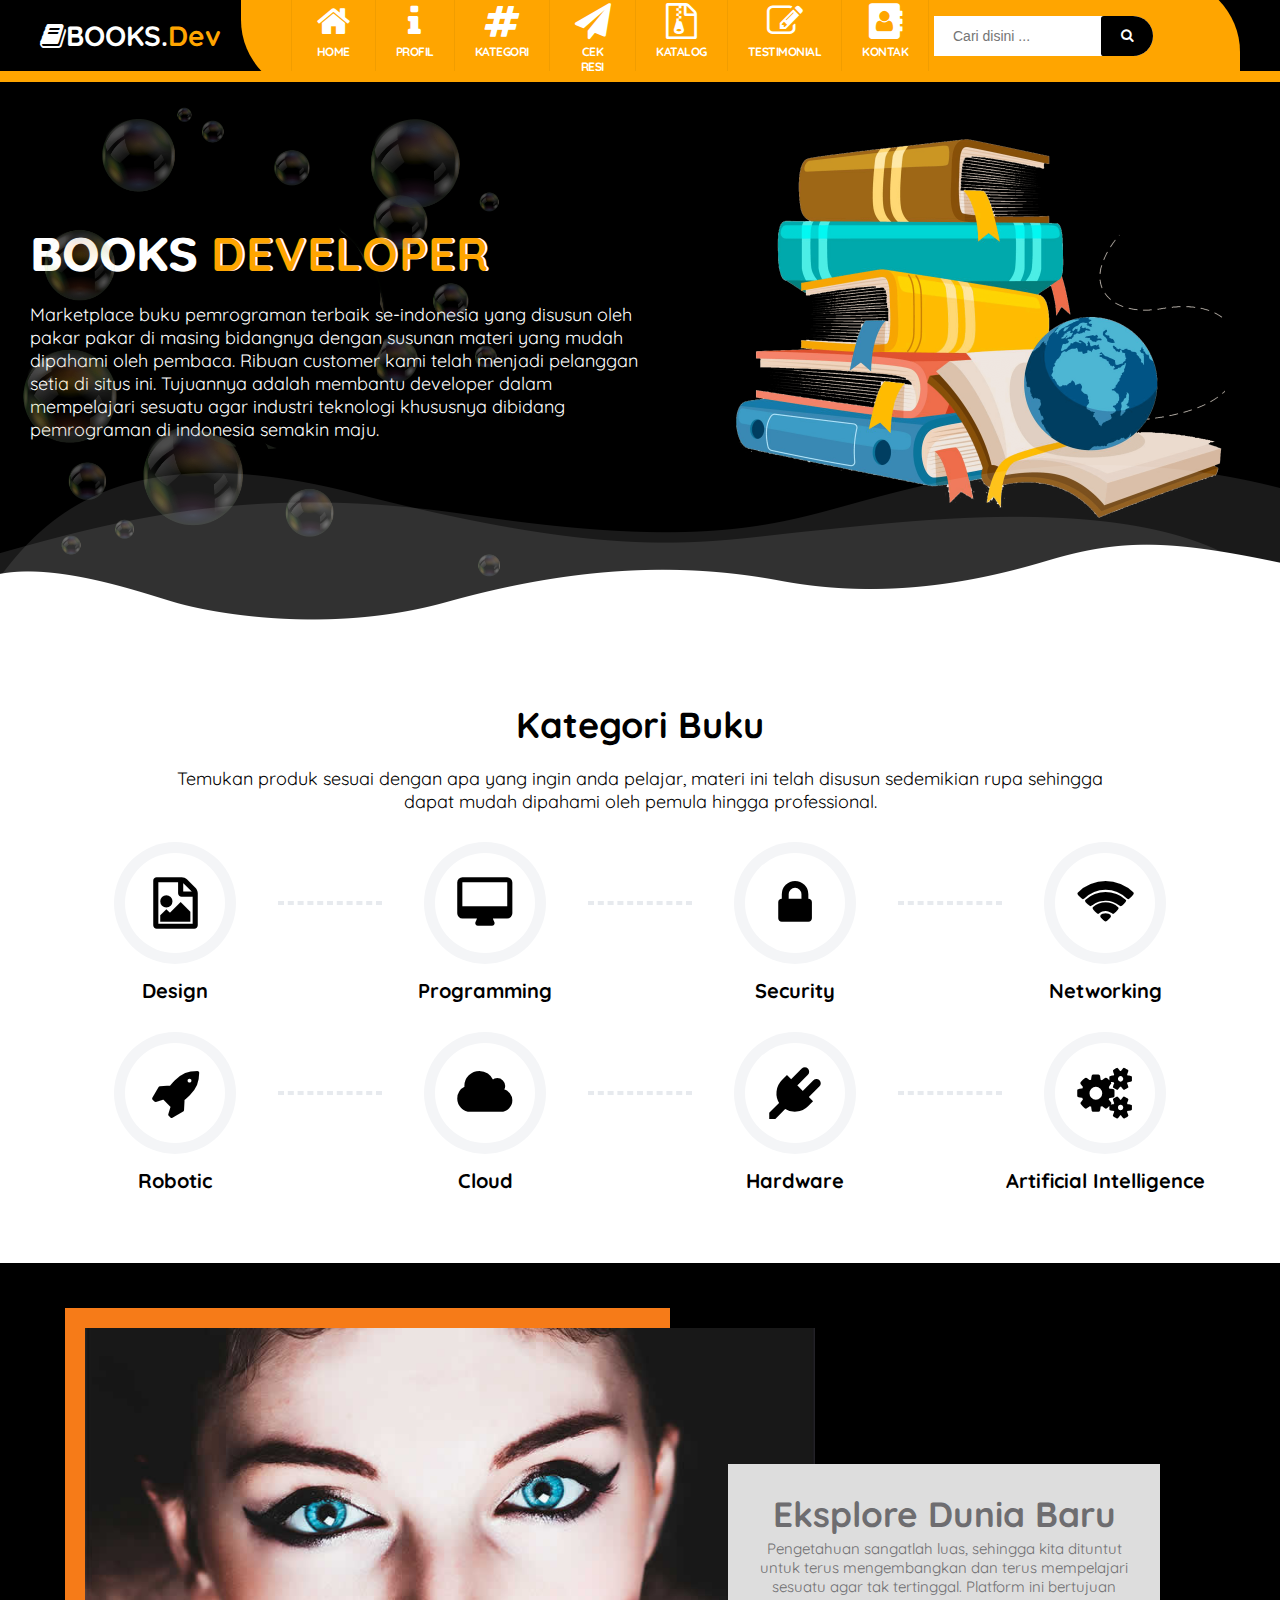
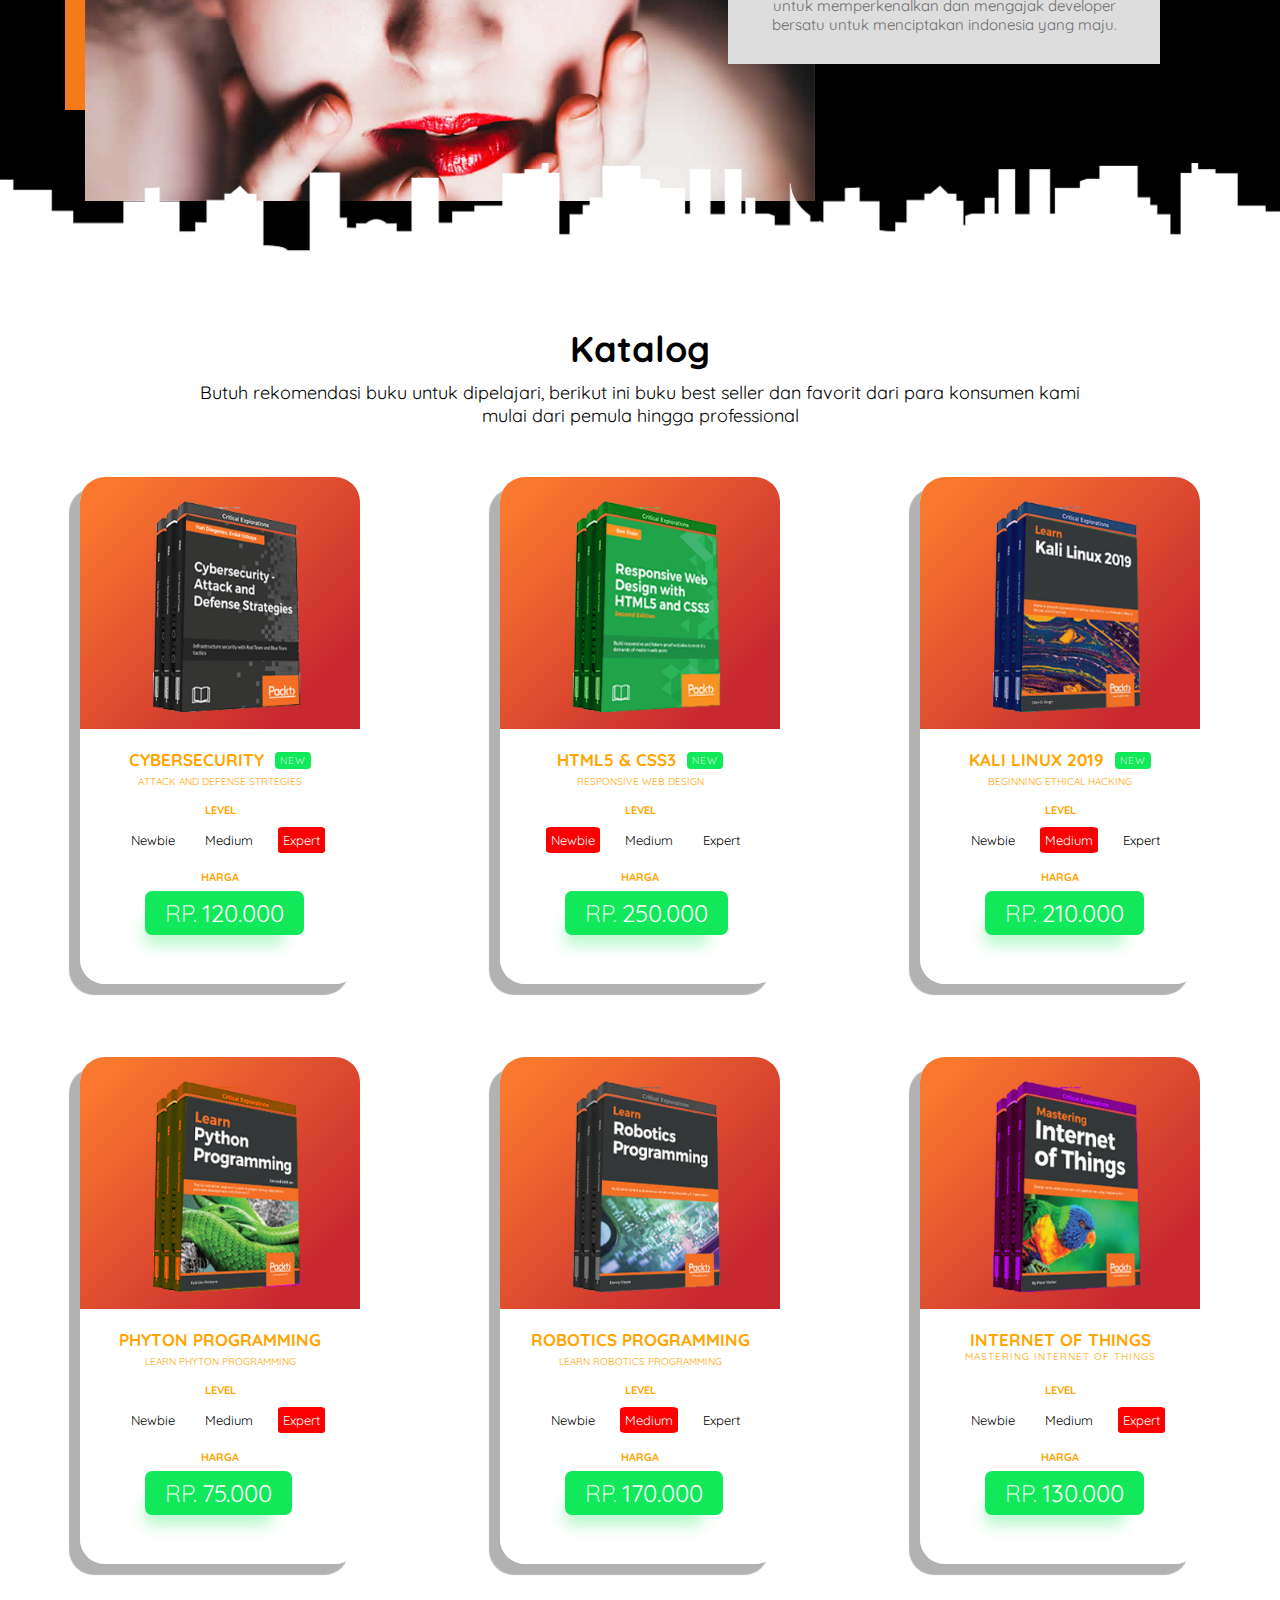
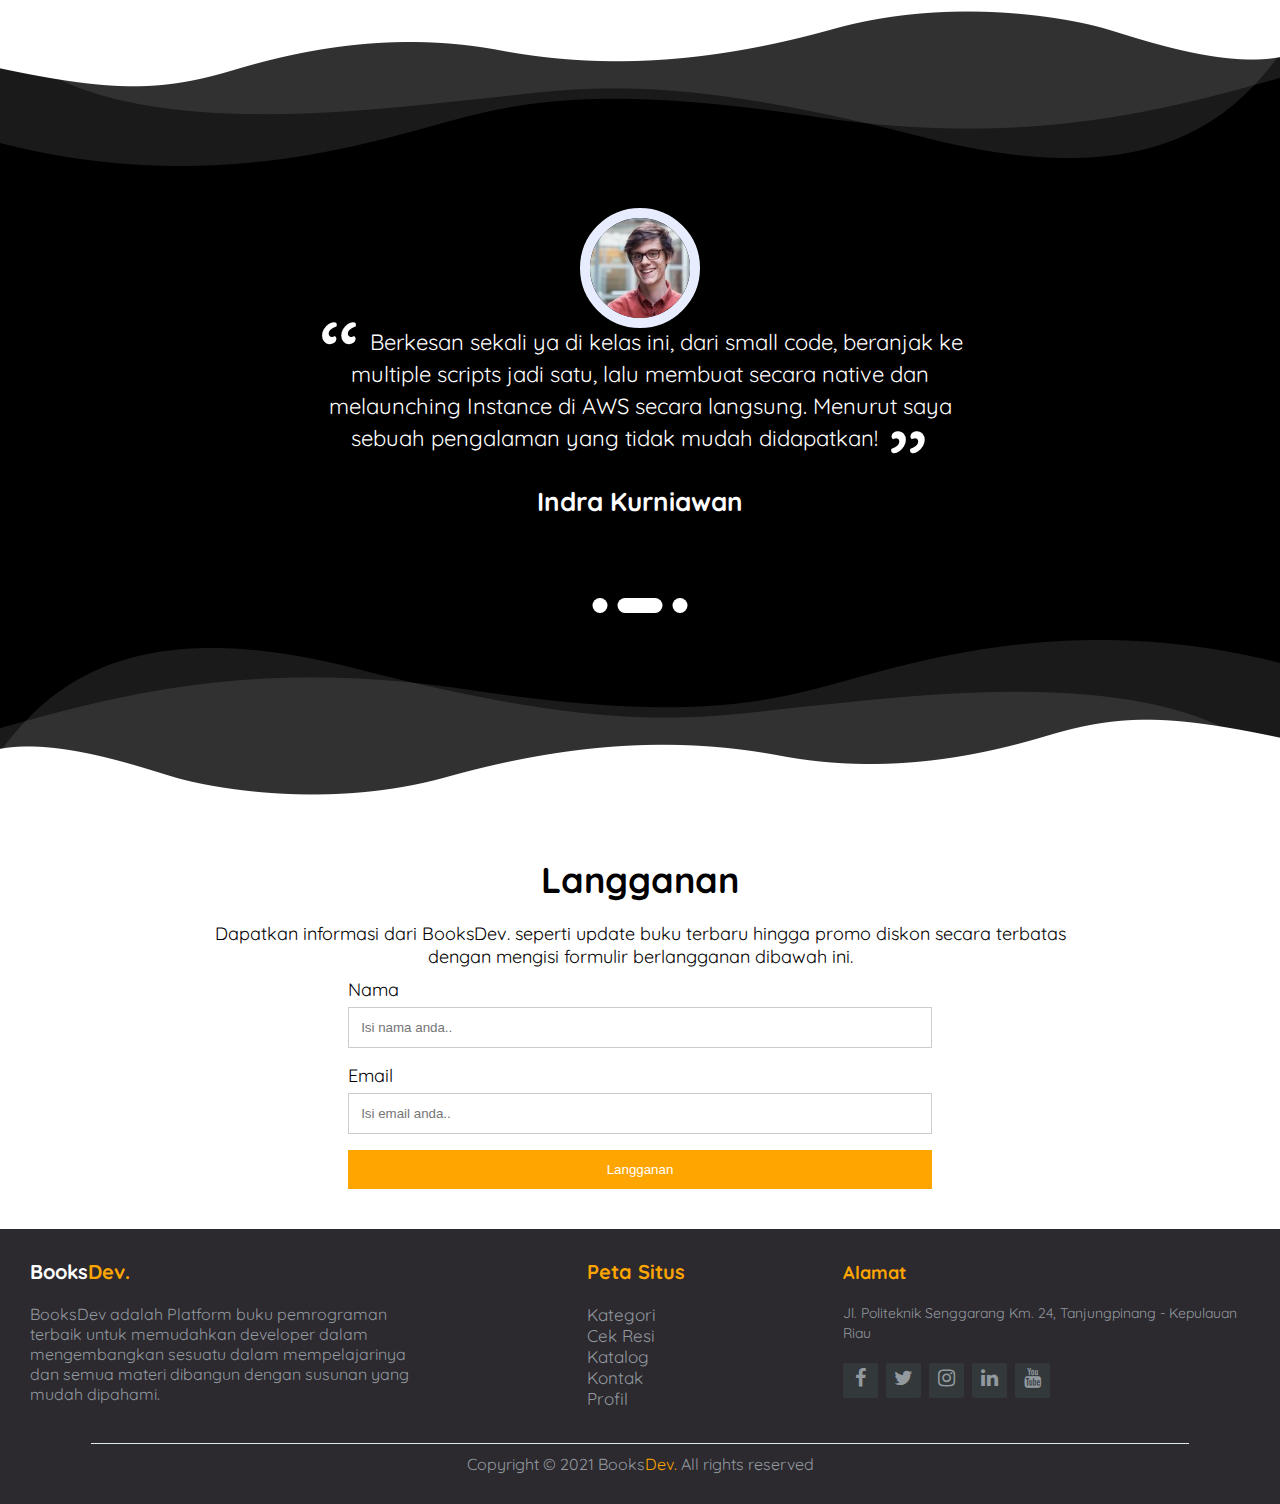
<file: BooksDev/index.html>
<html lang="en">

<head>
  <meta charset="UTF-8">
  <meta http-equiv="X-UA-Compatible" content="IE=edge">
  <meta name="viewport" content="width=device-width, initial-scale=1.0">
  <title>BooksDev.</title>
  <link rel="shortcut icon" type="image/jpg" href="img/favicon/favicon.ico" />
  <link rel="stylesheet" href="css/font-awesome.min.css">
  <link rel="stylesheet" href="css/style.css">
</head>

<body>

  <!-- Header dimulai dari sini -->
  <header id="header-wrapper">
    <div class="header-books">
      <div class="titlewrapper">
        <a href="index.html">
          <h1 class="title"><i class="fa fa-book"></i>BOOKS.<span>dev</span></h1>
        </a>
      </div>
      <div class="right-bar">
        <nav id="menu">
          <ul>
            <li><a href="index.html"><i class="fa fa-home"></i>home</a></li>
            <li><a href="profil.html"><i class="fa fa-info"></i>Profil</a></li>
            <li><a href="kategori.html"><i class="fa fa-hashtag"></i>Kategori</a></li>
            <li><a href="resi.html"><i class="fa fa-paper-plane"></i>Cek Resi</a></li>
            <li><a href="katalog.html"><i class="fa fa-file-archive-o"></i>Katalog</a></li>
            <li><a href="testimoni.html"><i class="fa fa-pencil-square-o"></i>Testimonial</a></li>
            <li><a href="kontak.html"><i class="fa fa-address-book"></i>Kontak</a></li>
          </ul>
        </nav>
        <div id="search-box">
          <form action="#!" id="search-form1" method="get" target="_top">
            <input id="search-text" name="q" placeholder="Cari disini ..." type="text" />
            <button id="search-button" type="submit"><i class="fa fa-search"></i></button></form>
        </div>
        <div id="sosial">
          <ul>
            <li><a href="https://www.instagram.com/"><i class="fa fa-instagram"></i></a></li>
            <li><a href="https://www.telegram.org/"><i class="fa fa-telegram"></i></a></li>
            <li><a href="https://www.whatsapp.com/"><i class="fa fa-whatsapp"></i></a></li>
            <li><a href="https://www.twitter.com/"><i class="fa fa-twitter"></i></a></li>
          </ul>
        </div>
      </div>
    </div>
  </header>
  <!-- Header ditutup -->
  <main>
    <div class="overview">
      <div class="overview-1">
        <div class="overview-2">
          <h1>BOOKS <span>DEVELOPER</span></h1>
          <p>Marketplace buku pemrograman terbaik se-indonesia yang disusun oleh pakar pakar di masing bidangnya dengan
            susunan materi yang mudah dipahami oleh pembaca. Ribuan customer kami telah menjadi pelanggan setia di situs
            ini. Tujuannya adalah membantu developer dalam mempelajari sesuatu agar industri teknologi khususnya
            dibidang pemrograman di indonesia semakin maju.</p>
          <!-- <button class="button">Pesan Sekarang</button> -->
        </div>
        <div class="overview-3">
          <img src="img/background/123.png">
        </div>
      </div>
    </div>
    <div class="categories">
      <h1>Kategori Buku</h1>
      <p>Temukan produk sesuai dengan apa yang ingin anda pelajar, materi ini telah disusun sedemikian rupa sehingga
        dapat mudah dipahami oleh pemula hingga professional.</p>
      <div class="categories-2">
        <div class="card">
          <div class="content">
            <i class="fa fa-file-image-o "></i>
            <h3>Design</h3>
          </div>
        </div>
        <div class="card">
          <div class="content">
            <i class="fa fa-desktop"></i>
            <h3>Programming</h3>
          </div>
        </div>
        <div class="card">
          <div class="content">
            <i class="fa fa-lock"></i>
            <h3>Security</h3>
          </div>
        </div>
        <div class="card">
          <div class="content noafter">
            <i class="fa fa-wifi"></i>
            <h3>Networking</h3>
          </div>
        </div>
      </div>
      <div class="categories-2">
        <div class="card">
          <div class="content">
            <i class="fa fa-rocket"></i>
            <h3>Robotic</h3>
          </div>
        </div>
        <div class="card">
          <div class="content">
            <i class="fa fa-cloud"></i>
            <h3>Cloud</h3>
          </div>
        </div>
        <div class="card">
          <div class="content">
            <i class="fa fa-plug"></i>
            <h3>Hardware</h3>
          </div>
        </div>
        <div class="card">
          <div class="content noafter">
            <i class="fa fa-gears"></i>
            <h3>Artificial Intelligence</h3>
          </div>
        </div>
      </div>
    </div>
    <div class="services">
      <div class="servicesx">
        <div class="wadidaw">
          <div class="asem jawa">
            <div class="apaaja">
              <div class="servicesx_box">
                <figure><img src="img/background/qt.jpg" alt="#"></figure>
              </div>
            </div>
            <div class="opoiyo">
              <div class="servicesx_text">
                <h3>Eksplore Dunia Baru</h3>
                <p>Pengetahuan sangatlah luas, sehingga kita dituntut untuk terus mengembangkan dan terus mempelajari
                  sesuatu agar tak tertinggal. Platform ini bertujuan untuk memperkenalkan dan mengajak developer
                  bersatu untuk menciptakan indonesia yang maju.</p>
              </div>
            </div>
          </div>
        </div>
      </div>
    </div>
    <div class="catalog">
      <h1>Katalog</h1>
      <p>Butuh rekomendasi buku untuk dipelajari, berikut ini buku best seller dan favorit dari para konsumen kami mulai
        dari pemula hingga professional</p>
      <div class="catalog-2">
        <div class="container">
          <div class="cardes">
            <div class="cardes-head">
              <img src="img/books/book-1.png" alt="Book" class="products-img">
            </div>
            <div class="cardes-body">
              <div class="products-desc">
                <span class="products-title">
                  <b>Cybersecurity</b>
                  <span class="badge">
                    New
                  </span>
                </span>
                <span class="products-caption">
                  Attack and Defense Strtegies
                </span>
              </div>
              <div class="products-properties">
                <span class="products-size">
                  <h4>Level</h4>
                  <ul class="ul-size">
                    <li><a href="#!">Newbie</a></li>
                    <li><a href="#!">Medium</a></li>
                    <li><a href="#!" class="active">Expert</a></li>
                  </ul>
                </span>
                <span class="products-color">
                  <h4>Harga</h4>
                </span>
                <span class="products-price">
                  RP.<b>120.000</b>
                </span>
              </div>
            </div>
          </div>
        </div>
        <div class="container">
          <div class="cardes">
            <div class="cardes-head">
              <img src="img/books/book-2.png" alt="Book" class="products-img">
            </div>
            <div class="cardes-body">
              <div class="products-desc">
                <span class="products-title">
                  <b> HTML5 & CSS3</b>
                  <span class="badge">
                    New
                  </span>
                </span>
                <span class="products-caption">
                  Responsive Web Design
                </span>
              </div>
              <div class="products-properties">
                <span class="products-size">
                  <h4>Level</h4>
                  <ul class="ul-size">
                    <li><a href="#!" class="active">Newbie</a></li>
                    <li><a href="#!">Medium</a></li>
                    <li><a href="#!">Expert</a></li>
                  </ul>
                </span>
                <span class="products-color">
                  <h4>Harga</h4>
                </span>
                <span class="products-price">
                  RP.<b>250.000</b>
                </span>
              </div>
            </div>
          </div>
        </div>
        <div class="container">
          <div class="cardes">
            <div class="cardes-head">
              <img src="img/books/book-3.png" alt="Shoe" class="products-img">
            </div>
            <div class="cardes-body">
              <div class="products-desc">
                <span class="products-title">
                  <b>KALI LINUX 2019</b>
                  <span class="badge">
                    New
                  </span>
                </span>
                <span class="products-caption">
                  Beginning Ethical Hacking
                </span>
              </div>
              <div class="products-properties">
                <span class="products-size">
                  <h4>Level</h4>
                  <ul class="ul-size">
                    <li><a href="#!">Newbie</a></li>
                    <li><a href="#!" class="active">Medium</a></li>
                    <li><a href="#!">Expert</a></li>
                  </ul>
                </span>
                <span class="products-color">
                  <h4>Harga</h4>
                </span>
                <span class="products-price">
                  RP.<b>210.000</b>
                </span>
              </div>
            </div>
          </div>
        </div>
        <div class="container">
          <div class="cardes">
            <div class="cardes-head">
              <img src="img/books/book-4.png" alt="Book" class="products-img">
            </div>
            <div class="cardes-body">
              <div class="products-desc">
                <span class="products-title">
                  <b>Phyton Programming</b>
                </span>
                <span class="products-caption">
                  Learn Phyton Programming
                </span>
              </div>
              <div class="products-properties">
                <span class="products-size">
                  <h4>Level</h4>
                  <ul class="ul-size">
                    <li><a href="#!">Newbie</a></li>
                    <li><a href="#!">Medium</a></li>
                    <li><a href="#!" class="active">Expert</a></li>
                  </ul>
                </span>
                <span class="products-color">
                  <h4>Harga</h4>
                </span>
                <span class="products-price">
                  RP.<b>75.000</b>
                </span>
              </div>
            </div>
          </div>
        </div>
        <div class="container">
          <div class="cardes">
            <div class="cardes-head">
              <img src="img/books/book-5.png" alt="Book" class="products-img">
            </div>
            <div class="cardes-body">
              <div class="products-desc">
                <span class="products-title">
                  <b>Robotics Programming</b>
                </span>
                <span class="products-caption">
                  Learn Robotics Programming
                </span>
              </div>
              <div class="products-properties">
                <span class="products-size">
                  <h4>Level</h4>
                  <ul class="ul-size">
                    <li><a href="#!">Newbie</a></li>
                    <li><a href="#!" class="active">Medium</a></li>
                    <li><a href="#!">Expert</a></li>
                  </ul>
                </span>
                <span class="products-color">
                  <h4>Harga</h4>
                </span>
                <span class="products-price">
                  RP.<b>170.000</b>
                </span>
              </div>
            </div>
          </div>
        </div>
        <div class="container">
          <div class="cardes">
            <div class="cardes-head">
              <img src="img/books/book-6.png" alt="Book" class="products-img">
            </div>
            <div class="cardes-body">
              <div class="products-desc">
                <span class="products-title">
                  <b>Internet Of Things</b>
                  <span class="products-caption">
                    Mastering Internet of things
                  </span>
              </div>
              <div class="products-properties">
                <span class="products-size">
                  <h4>Level</h4>
                  <ul class="ul-size">
                    <li><a href="#!">Newbie</a></li>
                    <li><a href="#!">Medium</a></li>
                    <li><a href="#!" class="active">Expert</a></li>
                  </ul>
                </span>
                <span class="products-color">
                  <h4>Harga</h4>
                </span>
                <span class="products-price">
                  RP.<b>130.000</b>
                </span>
              </div>
            </div>
          </div>
        </div>
      </div>
    </div>
    <div class="testimonial">
      <div id="testimonial-wrapper">
        <div class="wadah">
          <div class="veiw-box">
            <div id="testimonials">
              <div class="user">
                <img src="img/testimonial/user1.jpg" alt="">
                <p>Banyak pelajaran yang saya dapatkan selama belajar di kelas Belajar Dasar Pemrograman JavaScript.
                  Dengan tekad dan belajar yang harus diniatkan dari awal, saya Alhamdulillah berhasil menyelesaikan
                  kelas ini dan mendapatkan ilmu yang bermanfaat.</p>
                <h3>Anonymous</h3>
              </div>
              <div class="user space">
                <img src="img/testimonial/user2.jpg" alt="">
                <p>Berkesan sekali ya di kelas ini, dari small code, beranjak ke multiple scripts jadi satu, lalu
                  membuat secara native dan melaunching Instance di AWS secara langsung. Menurut saya sebuah pengalaman
                  yang tidak mudah didapatkan!</p>
                <h3>Indra Kurniawan</h3>
              </div>
              <div class="user">
                <img src="img/testimonial/user3.jpg" alt="">
                <p>Banyak dapat insight baru dalam menuliskan kode Javascript. Dan lagi-lagi penjelasan dengan skenario
                  kedai kopi menjadikan lebih mudah dalam memahami konsep selama belajar di kelas ini.</p>
                <h3>Mohammad Kahfi</h3>
              </div>
            </div>
            <div class="controls">
              <span id="control1"></span>
              <span id="control2" class="active"></span>
              <span id="control3"></span>
            </div>
          </div>
        </div>
      </div>
    </div>
    <div class="contact">
      <div class="contact-wrapper">
        <h1>Langganan</h1>
        <p>Dapatkan informasi dari BooksDev. seperti update buku terbaru hingga promo diskon secara terbatas dengan
          mengisi formulir berlangganan dibawah ini.</p>
        <form class="form">

          <label for="name">Nama</label>
          <input type="text" id="name" name="name" placeholder="Isi nama anda..">

          <label for="email">Email</label>
          <input type="text" id="email" name="email" placeholder="Isi email anda..">
          <input type="submit" value="Langganan">
        </form>
      </div>
    </div>
  </main>
  <footer class="footer">
    <div class="footer-wrapper">
      <div class="footer-left">
        <a href="index.html">
          <h3>Books<span>Dev.</span></h3>
        </a>
        <p>BooksDev adalah Platform buku pemrograman terbaik untuk memudahkan developer dalam mengembangkan sesuatu
          dalam mempelajarinya dan semua materi dibangun dengan susunan yang mudah dipahami.</p>
      </div>
      <div class="footer-center">
        <h3><span>Peta Situs</span></h3>
        <ul>
          <li><a href="kategori.html">Kategori</a></li>
          <li><a href="resi.html">Cek Resi</a></li>
          <li><a href="katalog.html">Katalog</a></li>
          <li><a href="kontak.html">Kontak</a></li>
          <li><a href="profil.html">Profil</a></li>
        </ul>
      </div>
      <div class="footer-right">
        <p class="footer-company-about">
          <span>Alamat</span>
          Jl. Politeknik Senggarang Km. 24, Tanjungpinang - Kepulauan Riau</p>
        <div class="footer-icons">
          <a href="https://www.facebook.com"><i class="fa fa-facebook"></i></a>
          <a href="https://www.twitter.com"><i class="fa fa-twitter"></i></a>
          <a href="https://www.instagram.com"><i class="fa fa-instagram"></i></a>
          <a href="https://www.linkedin.com"><i class="fa fa-linkedin"></i></a>
          <a href="https://www.youtube.com/"><i class="fa fa-youtube"></i></a>
        </div>
      </div>
    </div>
    <div class="copyright">
      <p>Copyright © 2021 <a href="index.html">Books<span>Dev.</span></a> All rights reserved</p>
    </div>
  </footer>
  <script src="js/menu-mobile.js"></script>
  <script src="js/warna-header.js"></script>
  <script src="js/testimonial.js"></script>
</body>

</html>
</file>
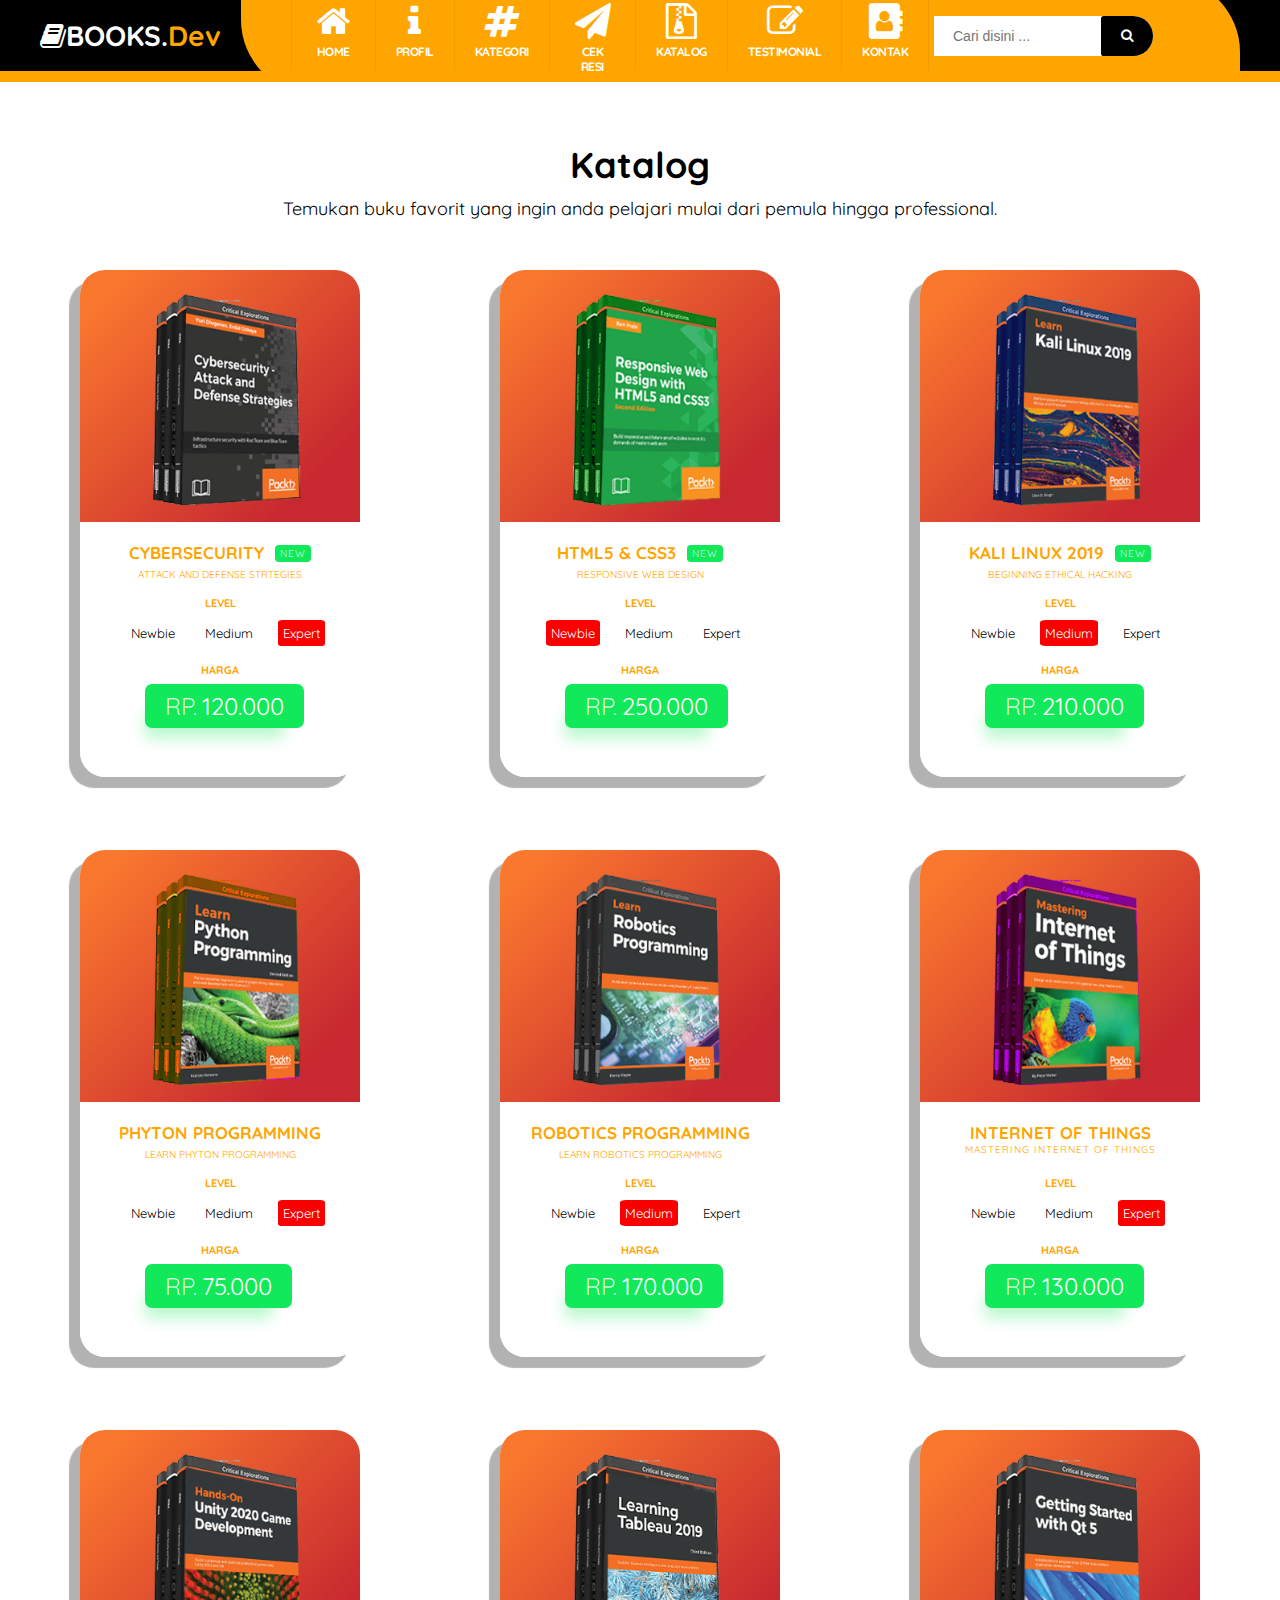
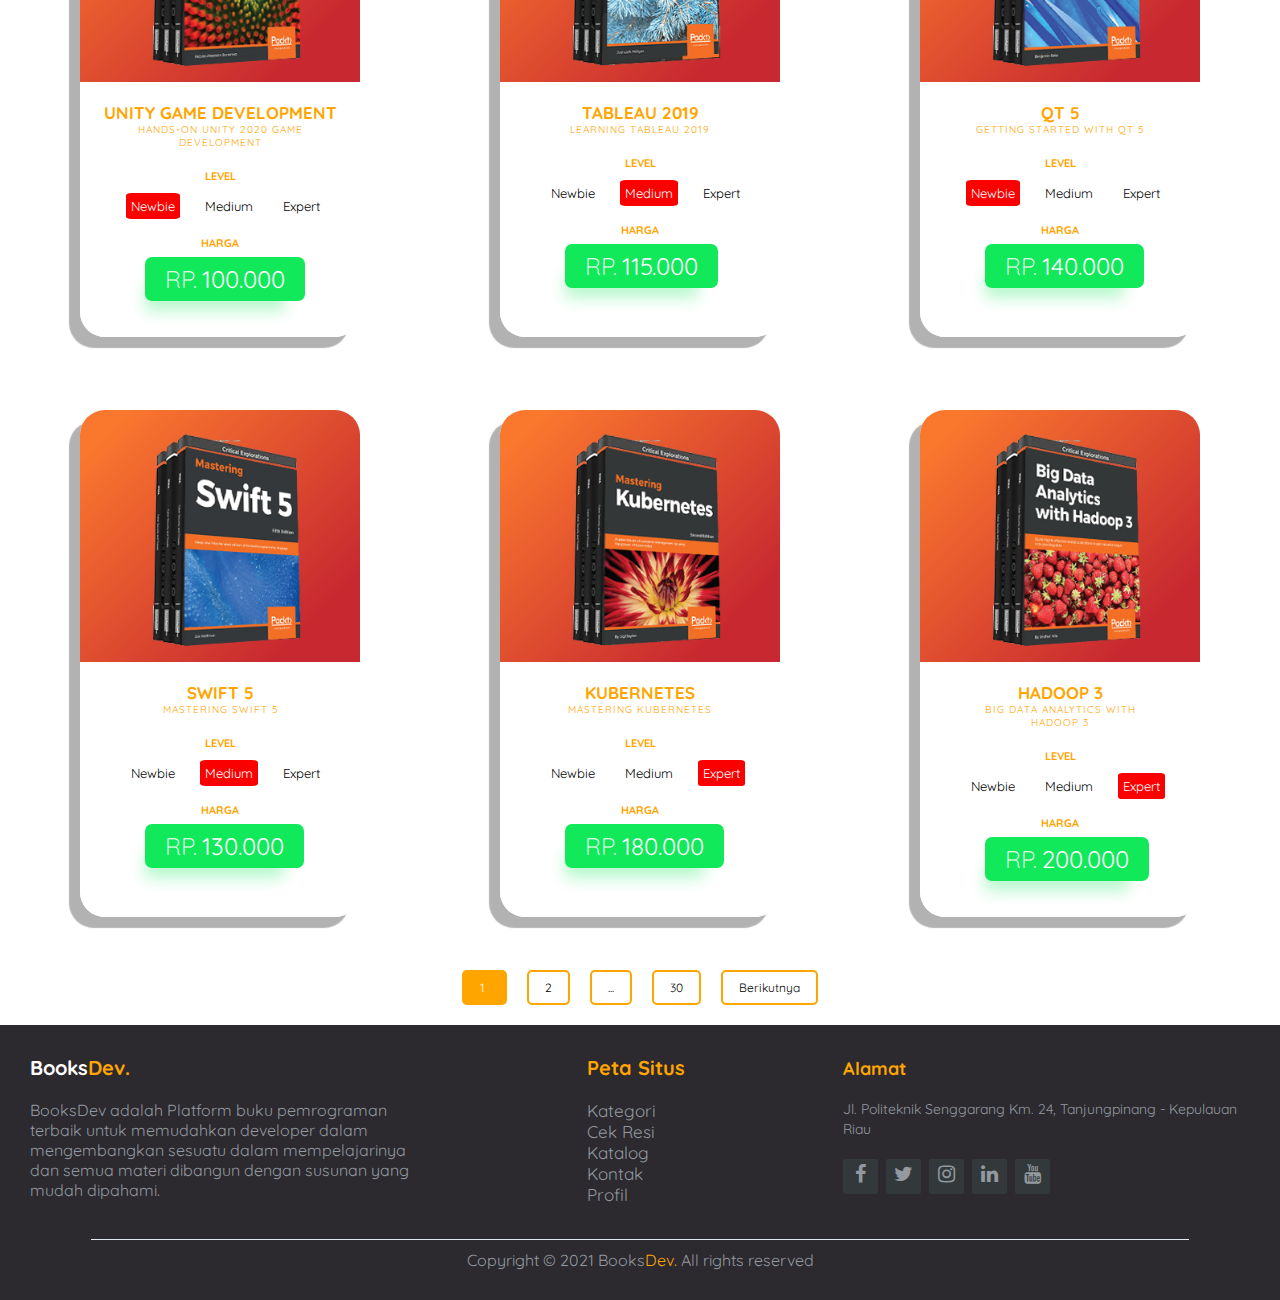
<file: BooksDev/katalog.html>
<html lang="en">

<head>
  <meta charset="UTF-8">
  <meta http-equiv="X-UA-Compatible" content="IE=edge">
  <meta name="viewport" content="width=device-width, initial-scale=1.0">
  <title>BooksDev. - Katalog</title>
  <link rel="shortcut icon" type="image/jpg" href="img/favicon/favicon.ico" />
  <link rel="stylesheet" href="css/font-awesome.min.css">
  <link rel="stylesheet" href="css/style.css">
</head>

<body>

  <!-- Header dimulai dari sini -->
  <header id="header-wrapper">
    <div class="header-books">
      <div class="titlewrapper">
        <a href="index.html">
          <h1 class="title"><i class="fa fa-book"></i>BOOKS.<span>dev</span></h1>
        </a>
      </div>
      <div class="right-bar">
        <nav id="menu">
          <ul>
            <li><a href="index.html"><i class="fa fa-home"></i>home</a></li>
            <li><a href="profil.html"><i class="fa fa-info"></i>Profil</a></li>
            <li><a href="kategori.html"><i class="fa fa-hashtag"></i>Kategori</a></li>
            <li><a href="resi.html"><i class="fa fa-paper-plane"></i>Cek Resi</a></li>
            <li><a href="katalog.html"><i class="fa fa-file-archive-o"></i>Katalog</a></li>
            <li><a href="testimoni.html"><i class="fa fa-pencil-square-o"></i>Testimonial</a></li>
            <li><a href="kontak.html"><i class="fa fa-address-book"></i>Kontak</a></li>
        </nav>
        <div id="search-box">
          <form action="#!" id="search-form1" method="get" target="_top">
            <input id="search-text" name="q" placeholder="Cari disini ..." type="text" />
            <button id="search-button" type="submit"><i class="fa fa-search"></i></button></form>
        </div>
        <div id="sosial">
          <ul>
            <li><a href="https://www.instagram.com/"><i class="fa fa-instagram"></i></a></li>
            <li><a href="https://www.telegram.org/"><i class="fa fa-telegram"></i></a></li>
            <li><a href="https://www.whatsapp.com/"><i class="fa fa-whatsapp"></i></a></li>
            <li><a href="https://www.twitter.com/"><i class="fa fa-twitter"></i></a></li>
          </ul>
        </div>
      </div>
    </div>
  </header>
  <!-- Header ditutup -->
  <main>
    <div class="catalog">
      <h1>Katalog</h1>
      <p>Temukan buku favorit yang ingin anda pelajari mulai dari pemula hingga professional.</p>
      <div class="catalog-2">
        <div class="container">
          <div class="cardes">
            <div class="cardes-head">
              <img src="img/books/book-1.png" alt="Book" class="products-img">
            </div>
            <div class="cardes-body">
              <div class="products-desc">
                <span class="products-title">
                  <b>Cybersecurity</b>
                  <span class="badge">
                    New
                  </span>
                </span>
                <span class="products-caption">
                  Attack and Defense Strtegies
                </span>
              </div>
              <div class="products-properties">
                <span class="products-size">
                  <h4>Level</h4>
                  <ul class="ul-size">
                    <li><a href="#!">Newbie</a></li>
                    <li><a href="#!">Medium</a></li>
                    <li><a href="#!" class="active">Expert</a></li>
                  </ul>
                </span>
                <span class="products-color">
                  <h4>Harga</h4>
                </span>
                <span class="products-price">
                  RP.<b>120.000</b>
                </span>
              </div>
            </div>
          </div>
        </div>
        <div class="container">
          <div class="cardes">
            <div class="cardes-head">
              <img src="img/books/book-2.png" alt="Book" class="products-img">
            </div>
            <div class="cardes-body">
              <div class="products-desc">
                <span class="products-title">
                  <b>HTML5 & CSS3</b>
                  <span class="badge">
                    New
                  </span>
                </span>
                <span class="products-caption">
                  Responsive Web Design
                </span>
              </div>
              <div class="products-properties">
                <span class="products-size">
                  <h4>Level</h4>
                  <ul class="ul-size">
                    <li><a href="#!" class="active">Newbie</a></li>
                    <li><a href="#!">Medium</a></li>
                    <li><a href="#!">Expert</a></li>
                  </ul>
                </span>
                <span class="products-color">
                  <h4>Harga</h4>
                </span>
                <span class="products-price">
                  RP.<b>250.000</b>
                </span>
              </div>
            </div>
          </div>
        </div>
        <div class="container">
          <div class="cardes">
            <div class="cardes-head">
              <img src="img/books/book-3.png" alt="Shoe" class="products-img">
            </div>
            <div class="cardes-body">
              <div class="products-desc">
                <span class="products-title">
                  <b>KALI LINUX 2019</b>
                  <span class="badge">
                    New
                  </span>
                </span>
                <span class="products-caption">
                  Beginning Ethical Hacking
                </span>
              </div>
              <div class="products-properties">
                <span class="products-size">
                  <h4>Level</h4>
                  <ul class="ul-size">
                    <li><a href="#!">Newbie</a></li>
                    <li><a href="#!" class="active">Medium</a></li>
                    <li><a href="#!">Expert</a></li>
                  </ul>
                </span>
                <span class="products-color">
                  <h4>Harga</h4>
                </span>
                <span class="products-price">
                  RP.<b>210.000</b>
                </span>
              </div>
            </div>
          </div>
        </div>
        <div class="container">
          <div class="cardes">
            <div class="cardes-head">
              <img src="img/books/book-4.png" alt="Book" class="products-img">
            </div>
            <div class="cardes-body">
              <div class="products-desc">
                <span class="products-title">
                  <b>Phyton Programming</b>
                </span>
                <span class="products-caption">
                  Learn Phyton Programming
                </span>
              </div>
              <div class="products-properties">
                <span class="products-size">
                  <h4>Level</h4>
                  <ul class="ul-size">
                    <li><a href="#!">Newbie</a></li>
                    <li><a href="#!">Medium</a></li>
                    <li><a href="#!" class="active">Expert</a></li>
                  </ul>
                </span>
                <span class="products-color">
                  <h4>Harga</h4>
                </span>
                <span class="products-price">
                  RP.<b>75.000</b>
                </span>
              </div>
            </div>
          </div>
        </div>
        <div class="container">
          <div class="cardes">
            <div class="cardes-head">
              <img src="img/books/book-5.png" alt="Book" class="products-img">
            </div>
            <div class="cardes-body">
              <div class="products-desc">
                <span class="products-title">
                  <b>Robotics Programming</b>
                </span>
                <span class="products-caption">
                  Learn Robotics Programming
                </span>
              </div>
              <div class="products-properties">
                <span class="products-size">
                  <h4>Level</h4>
                  <ul class="ul-size">
                    <li><a href="#!">Newbie</a></li>
                    <li><a href="#!" class="active">Medium</a></li>
                    <li><a href="#!">Expert</a></li>
                  </ul>
                </span>
                <span class="products-color">
                  <h4>Harga</h4>
                </span>
                <span class="products-price">
                  RP.<b>170.000</b>
                </span>
              </div>
            </div>
          </div>
        </div>
        <div class="container">
          <div class="cardes">
            <div class="cardes-head">
              <img src="img/books/book-6.png" alt="Book" class="products-img">
            </div>
            <div class="cardes-body">
              <div class="products-desc">
                <span class="products-title">
                  <b>Internet Of Things</b>
                  <span class="products-caption">
                    Mastering Internet of things
                  </span>
              </div>
              <div class="products-properties">
                <span class="products-size">
                  <h4>Level</h4>
                  <ul class="ul-size">
                    <li><a href="#!">Newbie</a></li>
                    <li><a href="#!">Medium</a></li>
                    <li><a href="#!" class="active">Expert</a></li>
                  </ul>
                </span>
                <span class="products-color">
                  <h4>Harga</h4>
                </span>
                <span class="products-price">
                  RP.<b>130.000</b>
                </span>
              </div>
            </div>
          </div>
        </div>
        <div class="container">
          <div class="cardes">
            <div class="cardes-head">
              <img src="img/books/book-7.png" alt="Book" class="products-img">
            </div>
            <div class="cardes-body">
              <div class="products-desc">
                <span class="products-title">
                  <b>Unity Game Development</b>
                  <span class="products-caption">
                    Hands-On Unity 2020 Game Development
                  </span>
              </div>
              <div class="products-properties">
                <span class="products-size">
                  <h4>Level</h4>
                  <ul class="ul-size">
                    <li><a href="#!" class="active">Newbie</a></li>
                    <li><a href="#!">Medium</a></li>
                    <li><a href="#!">Expert</a></li>
                  </ul>
                </span>
                <span class="products-color">
                  <h4>Harga</h4>
                </span>
                <span class="products-price">
                  RP.<b>100.000</b>
                </span>
              </div>
            </div>
          </div>
        </div>
        <div class="container">
          <div class="cardes">
            <div class="cardes-head">
              <img src="img/books/book-8.png" alt="Book" class="products-img">
            </div>
            <div class="cardes-body">
              <div class="products-desc">
                <span class="products-title">
                  <b>Tableau 2019</b>
                  <span class="products-caption">
                    Learning Tableau 2019
                  </span>
              </div>
              <div class="products-properties">
                <span class="products-size">
                  <h4>Level</h4>
                  <ul class="ul-size">
                    <li><a href="#!">Newbie</a></li>
                    <li><a href="#!" class="active">Medium</a></li>
                    <li><a href="#!">Expert</a></li>
                  </ul>
                </span>
                <span class="products-color">
                  <h4>Harga</h4>
                </span>
                <span class="products-price">
                  RP.<b>115.000</b>
                </span>
              </div>
            </div>
          </div>
        </div>
        <div class="container">
          <div class="cardes">
            <div class="cardes-head">
              <img src="img/books/book-9.png" alt="Book" class="products-img">
            </div>
            <div class="cardes-body">
              <div class="products-desc">
                <span class="products-title">
                  <b>QT 5</b>
                  <span class="products-caption">
                    Getting Started with Qt 5
                  </span>
              </div>
              <div class="products-properties">
                <span class="products-size">
                  <h4>Level</h4>
                  <ul class="ul-size">
                    <li><a href="#!" class="active">Newbie</a></li>
                    <li><a href="#!">Medium</a></li>
                    <li><a href="#!">Expert</a></li>
                  </ul>
                </span>
                <span class="products-color">
                  <h4>Harga</h4>
                </span>
                <span class="products-price">
                  RP.<b>140.000</b>
                </span>
              </div>
            </div>
          </div>
        </div>
        <div class="container">
          <div class="cardes">
            <div class="cardes-head">
              <img src="img/books/book-10.png" alt="Book" class="products-img">
            </div>
            <div class="cardes-body">
              <div class="products-desc">
                <span class="products-title">
                  <b>Swift 5</b>
                  <span class="products-caption">
                    Mastering Swift 5
                  </span>
              </div>
              <div class="products-properties">
                <span class="products-size">
                  <h4>Level</h4>
                  <ul class="ul-size">
                    <li><a href="#!">Newbie</a></li>
                    <li><a href="#!" class="active">Medium</a></li>
                    <li><a href="#!">Expert</a></li>
                  </ul>
                </span>
                <span class="products-color">
                  <h4>Harga</h4>
                </span>
                <span class="products-price">
                  RP.<b>130.000</b>
                </span>
              </div>
            </div>
          </div>
        </div>
        <div class="container">
          <div class="cardes">
            <div class="cardes-head">
              <img src="img/books/book-11.png" alt="Book" class="products-img">
            </div>
            <div class="cardes-body">
              <div class="products-desc">
                <span class="products-title">
                  <b>Kubernetes</b>
                  <span class="products-caption">
                    Mastering Kubernetes
                  </span>
              </div>
              <div class="products-properties">
                <span class="products-size">
                  <h4>Level</h4>
                  <ul class="ul-size">
                    <li><a href="#!">Newbie</a></li>
                    <li><a href="#!">Medium</a></li>
                    <li><a href="#!" class="active">Expert</a></li>
                  </ul>
                </span>
                <span class="products-color">
                  <h4>Harga</h4>
                </span>
                <span class="products-price">
                  RP.<b>180.000</b>
                </span>
              </div>
            </div>
          </div>
        </div>
        <div class="container">
          <div class="cardes">
            <div class="cardes-head">
              <img src="img/books/book-12.png" alt="Book" class="products-img">
            </div>
            <div class="cardes-body">
              <div class="products-desc">
                <span class="products-title">
                  <b>Hadoop 3</b>
                  <span class="products-caption">
                    Big Data Analytics with Hadoop 3
                  </span>
              </div>
              <div class="products-properties">
                <span class="products-size">
                  <h4>Level</h4>
                  <ul class="ul-size">
                    <li><a href="#!">Newbie</a></li>
                    <li><a href="#!">Medium</a></li>
                    <li><a href="#!" class="active">Expert</a></li>
                  </ul>
                </span>
                <span class="products-color">
                  <h4>Harga</h4>
                </span>
                <span class="products-price">
                  RP.<b>200.000</b>
                </span>
              </div>
            </div>
          </div>
        </div>
      </div>
    </div>
    <div class="pagination">
      <a href="#!" class="active">1</a>
      <a href="#!">2</a>
      <a href="#!">...</a>
      <a href="#!">30</a>
      <a href="#!">Berikutnya</a>
    </div>
  </main>
  <footer class="footer">
    <div class="footer-wrapper">
      <div class="footer-left">
        <a href="index.html">
          <h3>Books<span>Dev.</span></h3>
        </a>
        <p>BooksDev adalah Platform buku pemrograman terbaik untuk memudahkan developer dalam mengembangkan sesuatu
          dalam mempelajarinya dan semua materi dibangun dengan susunan yang mudah dipahami.</p>
      </div>
      <div class="footer-center">
        <h3><span>Peta Situs</span></h3>
        <ul>
          <li><a href="kategori.html">Kategori</a></li>
          <li><a href="resi.html">Cek Resi</a></li>
          <li><a href="katalog.html">Katalog</a></li>
          <li><a href="kontak.html">Kontak</a></li>
          <li><a href="profil.html">Profil</a></li>
        </ul>
      </div>
      <div class="footer-right">
        <p class="footer-company-about">
          <span>Alamat</span>
          Jl. Politeknik Senggarang Km. 24, Tanjungpinang - Kepulauan Riau</p>
        <div class="footer-icons">
          <a href="https://www.facebook.com"><i class="fa fa-facebook"></i></a>
          <a href="https://www.twitter.com"><i class="fa fa-twitter"></i></a>
          <a href="https://www.instagram.com"><i class="fa fa-instagram"></i></a>
          <a href="https://www.linkedin.com"><i class="fa fa-linkedin"></i></a>
          <a href="https://www.youtube.com/"><i class="fa fa-youtube"></i></a>
        </div>
      </div>
    </div>
    <div class="copyright">
      <p>Copyright © 2021 <a href="index.html">Books<span>Dev.</span></a> All rights reserved</p>
    </div>
  </footer>

  <script src="js/menu-mobile.js"></script>
  <script src="js/warna-header.js"></script>
  <script src="js/testimonial.js"></script>
</body>

</html>
</file>
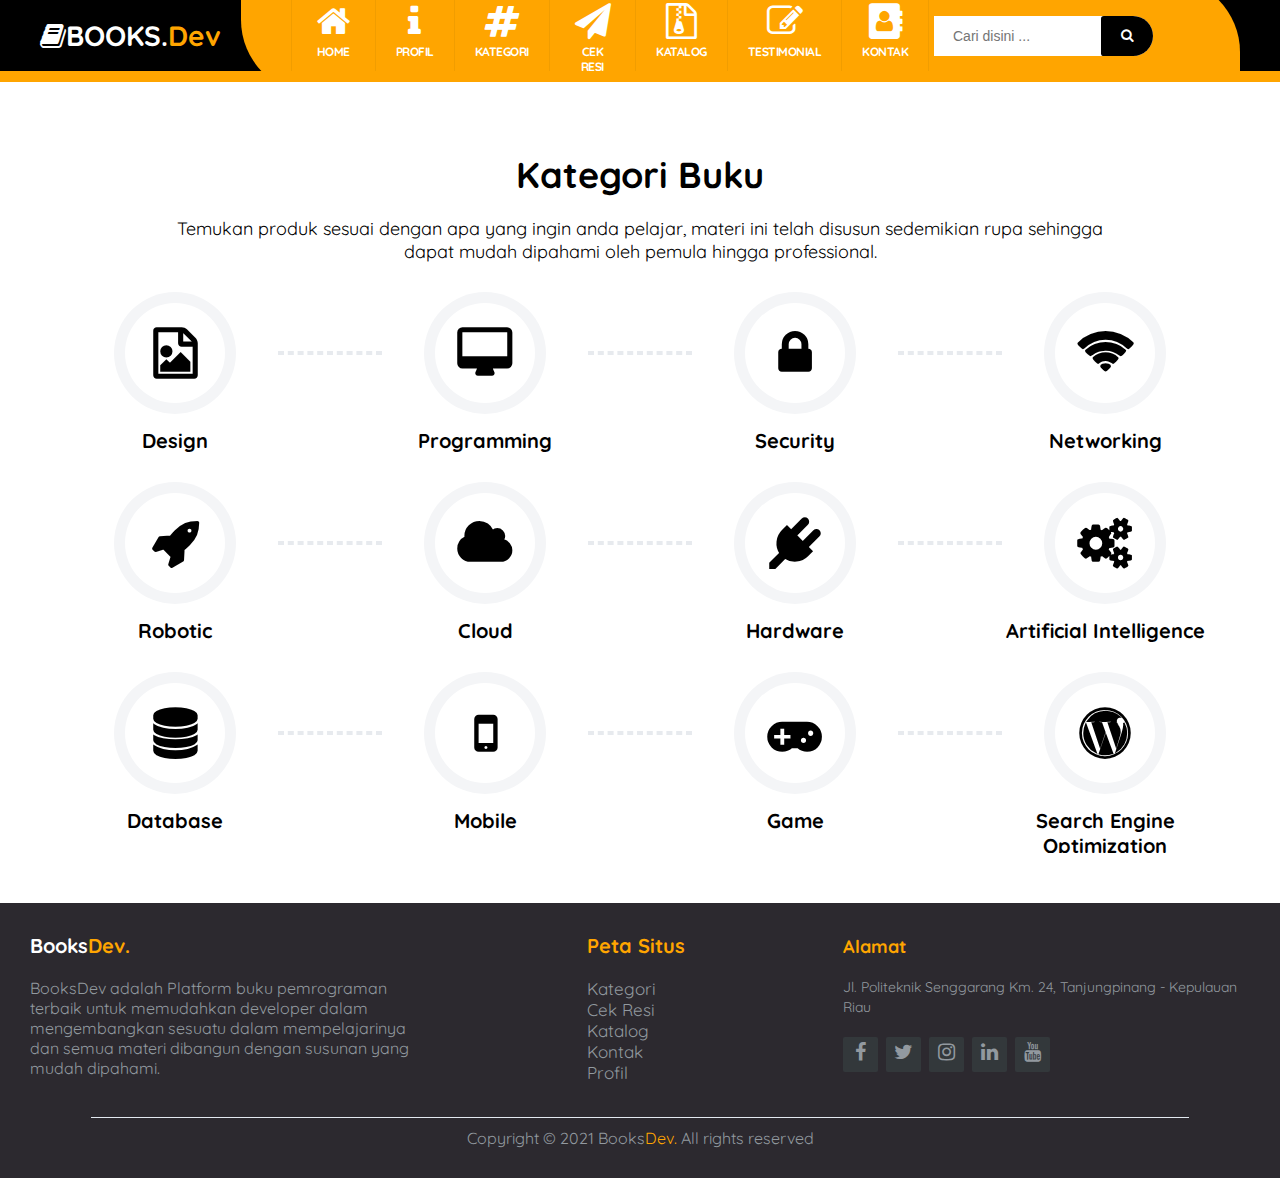
<file: BooksDev/kategori.html>
<html lang="en">

<head>
  <meta charset="UTF-8">
  <meta http-equiv="X-UA-Compatible" content="IE=edge">
  <meta name="viewport" content="width=device-width, initial-scale=1.0">
  <title>BooksDev. - Kategori</title>
  <link rel="shortcut icon" type="image/jpg" href="img/favicon/favicon.ico" />
  <link rel="stylesheet" href="css/font-awesome.min.css">
  <link rel="stylesheet" href="css/style.css">
</head>

<body>

  <!-- Header dimulai dari sini -->
  <header id="header-wrapper">
    <div class="header-books">
      <div class="titlewrapper">
        <a href="index.html">
          <h1 class="title"><i class="fa fa-book"></i>BOOKS.<span>dev</span></h1>
        </a>
      </div>
      <div class="right-bar">
        <nav id="menu">
          <ul>
            <li><a href="index.html"><i class="fa fa-home"></i>home</a></li>
            <li><a href="profil.html"><i class="fa fa-info"></i>Profil</a></li>
            <li><a href="kategori.html"><i class="fa fa-hashtag"></i>Kategori</a></li>
            <li><a href="resi.html"><i class="fa fa-paper-plane"></i>Cek Resi</a></li>
            <li><a href="katalog.html"><i class="fa fa-file-archive-o"></i>Katalog</a></li>
            <li><a href="testimoni.html"><i class="fa fa-pencil-square-o"></i>Testimonial</a></li>
            <li><a href="kontak.html"><i class="fa fa-address-book"></i>Kontak</a></li>
          </ul>
        </nav>
        <div id="search-box">
          <form action="#!" id="search-form1" method="get" target="_top">
            <input id="search-text" name="q" placeholder="Cari disini ..." type="text" />
            <button id="search-button" type="submit"><i class="fa fa-search"></i></button></form>
        </div>
        <div id="sosial">
          <ul>
            <li><a href="#!"><i class="fa fa-instagram"></i></a></li>
            <li><a href="#!"><i class="fa fa-telegram"></i></a></li>
            <li><a href="#!"><i class="fa fa-whatsapp"></i></a></li>
            <li><a href="#!"><i class="fa fa-twitter"></i></a></li>
          </ul>
        </div>
      </div>
    </div>
  </header>
  <!-- Header ditutup -->
  <main>
    <div class="categories">
      <h1>Kategori Buku</h1>
      <p>Temukan produk sesuai dengan apa yang ingin anda pelajar, materi ini telah disusun sedemikian rupa sehingga
        dapat mudah dipahami oleh pemula hingga professional.</p>
      <div class="categories-2">
        <div class="card">
          <div class="content">
            <i class="fa fa-file-image-o "></i>
            <h3>Design</h3>
          </div>
        </div>
        <div class="card">
          <div class="content">
            <i class="fa fa-desktop"></i>
            <h3>Programming</h3>
          </div>
        </div>
        <div class="card">
          <div class="content">
            <i class="fa fa-lock"></i>
            <h3>Security</h3>
          </div>
        </div>
        <div class="card">
          <div class="content noafter">
            <i class="fa fa-wifi"></i>
            <h3>Networking</h3>
          </div>
        </div>
      </div>
      <div class="categories-2">
        <div class="card">
          <div class="content">
            <i class="fa fa-rocket"></i>
            <h3>Robotic</h3>
          </div>
        </div>
        <div class="card">
          <div class="content">
            <i class="fa fa-cloud"></i>
            <h3>Cloud</h3>
          </div>
        </div>
        <div class="card">
          <div class="content">
            <i class="fa fa-plug"></i>
            <h3>Hardware</h3>
          </div>
        </div>
        <div class="card">
          <div class="content noafter">
            <i class="fa fa-gears"></i>
            <h3>Artificial Intelligence</h3>
          </div>
        </div>
      </div>
      <div class="categories-2">
        <div class="card">
          <div class="content">
            <i class="fa fa-database"></i>
            <h3>Database</h3>
          </div>
        </div>
        <div class="card">
          <div class="content">
            <i class="fa fa-mobile"></i>
            <h3>Mobile</h3>
          </div>
        </div>
        <div class="card">
          <div class="content">
            <i class="fa fa-gamepad"></i>
            <h3>Game</h3>
          </div>
        </div>
        <div class="card">
          <div class="content noafter">
            <i class="fa fa-wordpress"></i>
            <h3>Search Engine Optimization</h3>
          </div>
        </div>
      </div>
    </div>
  </main>
  <footer class="footer">
    <div class="footer-wrapper">
      <div class="footer-left">
        <a href="index.html">
          <h3>Books<span>Dev.</span></h3>
        </a>
        <p>BooksDev adalah Platform buku pemrograman terbaik untuk memudahkan developer dalam mengembangkan sesuatu
          dalam mempelajarinya dan semua materi dibangun dengan susunan yang mudah dipahami.</p>
      </div>
      <div class="footer-center">
        <h3><span>Peta Situs</span></h3>
        <ul>
          <li><a href="kategori.html">Kategori</a></li>
          <li><a href="resi.html">Cek Resi</a></li>
          <li><a href="katalog.html">Katalog</a></li>
          <li><a href="kontak.html">Kontak</a></li>
          <li><a href="profil.html">Profil</a></li>
        </ul>
      </div>
      <div class="footer-right">
        <p class="footer-company-about">
          <span>Alamat</span>
          Jl. Politeknik Senggarang Km. 24, Tanjungpinang - Kepulauan Riau</p>
        <div class="footer-icons">
          <a href="https://www.facebook.com"><i class="fa fa-facebook"></i></a>
          <a href="https://www.twitter.com"><i class="fa fa-twitter"></i></a>
          <a href="https://www.instagram.com"><i class="fa fa-instagram"></i></a>
          <a href="https://www.linkedin.com"><i class="fa fa-linkedin"></i></a>
          <a href="https://www.youtube.com/"><i class="fa fa-youtube"></i></a>
        </div>
      </div>
    </div>
    <div class="copyright">
      <p>Copyright © 2021 <a href="index.html">Books<span>Dev.</span></a> All rights reserved</p>
    </div>
  </footer>

  <script src="js/menu-mobile.js"></script>
  <script src="js/warna-header.js"></script>
  <script src="js/testimonial.js"></script>
</body>

</html>
</file>
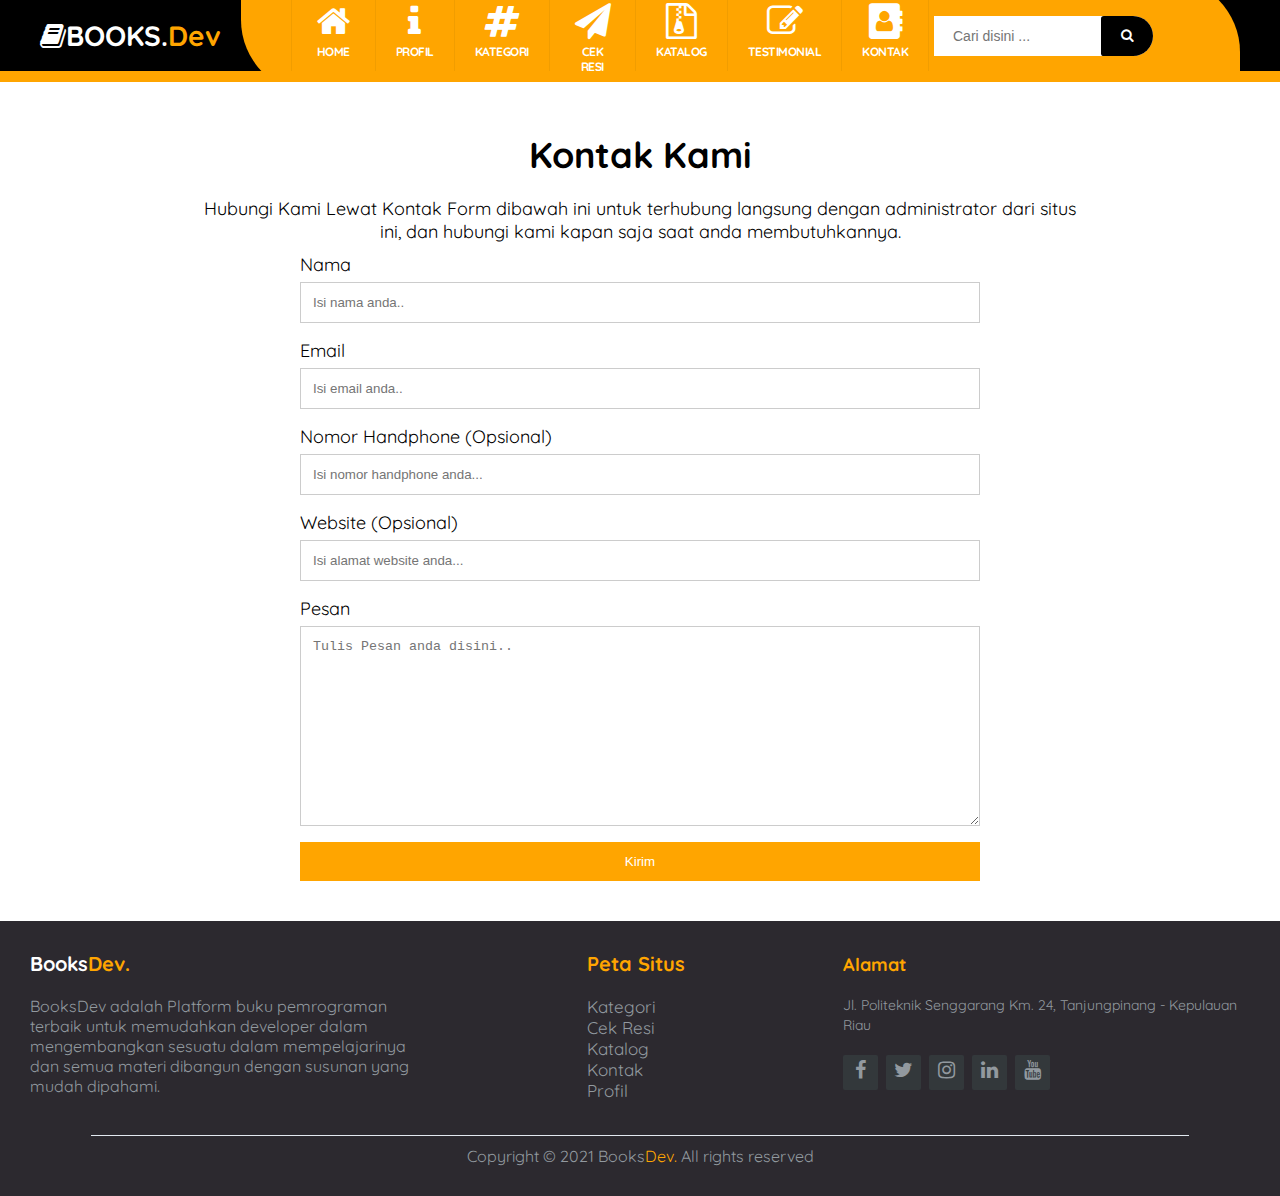
<file: BooksDev/kontak.html>
<html lang="en">

<head>
  <meta charset="UTF-8">
  <meta http-equiv="X-UA-Compatible" content="IE=edge">
  <meta name="viewport" content="width=device-width, initial-scale=1.0">
  <title>BooksDev. - Kontak</title>
  <link rel="shortcut icon" type="image/jpg" href="img/favicon/favicon.ico" />
  <link rel="stylesheet" href="css/font-awesome.min.css">
  <link rel="stylesheet" href="css/style.css">
</head>

<body>

  <!-- Header dimulai dari sini -->
  <header id="header-wrapper">
    <div class="header-books">
      <div class="titlewrapper">
        <a href="index.html">
          <h1 class="title"><i class="fa fa-book"></i>BOOKS.<span>dev</span></h1>
        </a>
      </div>
      <div class="right-bar">
        <nav id="menu">
          <ul>
            <li><a href="index.html"><i class="fa fa-home"></i>home</a></li>
            <li><a href="profil.html"><i class="fa fa-info"></i>Profil</a></li>
            <li><a href="kategori.html"><i class="fa fa-hashtag"></i>Kategori</a></li>
            <li><a href="resi.html"><i class="fa fa-paper-plane"></i>Cek Resi</a></li>
            <li><a href="katalog.html"><i class="fa fa-file-archive-o"></i>Katalog</a></li>
            <li><a href="testimoni.html"><i class="fa fa-pencil-square-o"></i>Testimonial</a></li>
            <li><a href="kontak.html"><i class="fa fa-address-book"></i>Kontak</a></li>
          </ul>
        </nav>
        <div id="search-box">
          <form action="#!" id="search-form1" method="get" target="_top">
            <input id="search-text" name="q" placeholder="Cari disini ..." type="text" />
            <button id="search-button" type="submit"><i class="fa fa-search"></i></button></form>
        </div>
        <div id="sosial">
          <ul>
            <li><a href="#!"><i class="fa fa-instagram"></i></a></li>
            <li><a href="#!"><i class="fa fa-telegram"></i></a></li>
            <li><a href="#!"><i class="fa fa-whatsapp"></i></a></li>
            <li><a href="#!"><i class="fa fa-twitter"></i></a></li>
          </ul>
        </div>
      </div>
    </div>
  </header>
  <!-- Header ditutup -->
  <main>

    <div class="contact">
      <div class="contact-wrapper">
        <h1>Kontak Kami</h1>
        <p>Hubungi Kami Lewat Kontak Form dibawah ini untuk terhubung langsung dengan administrator dari situs ini, dan
          hubungi kami kapan saja saat anda membutuhkannya.</p>
        <form class="form">
          <label for="name">Nama</label>
          <input type="text" id="name" name="name" placeholder="Isi nama anda..">
          <label for="email">Email</label>
          <input type="text" id="email" name="email" placeholder="Isi email anda..">
          <label for="tel">Nomor Handphone (Opsional)</label>
          <input type="text" id="tel" name="tel" placeholder="Isi nomor handphone anda...">
          <label for="urk">Website (Opsional)</label>
          <input type="text" id="url" name="url" placeholder="Isi alamat website anda...">
          <label for="subject">Pesan</label>
          <textarea id="subject" name="subject" placeholder="Tulis Pesan anda disini.." style="height:200px"></textarea>
          <input type="submit" value="Kirim">
        </form>
      </div>
    </div>
  </main>
  <footer class="footer">
    <div class="footer-wrapper">
      <div class="footer-left">
        <a href="index.html">
          <h3>Books<span>Dev.</span></h3>
        </a>
        <p>BooksDev adalah Platform buku pemrograman terbaik untuk memudahkan developer dalam mengembangkan sesuatu
          dalam mempelajarinya dan semua materi dibangun dengan susunan yang mudah dipahami.</p>
      </div>
      <div class="footer-center">
        <h3><span>Peta Situs</span></h3>
        <ul>
          <li><a href="kategori.html">Kategori</a></li>
          <li><a href="resi.html">Cek Resi</a></li>
          <li><a href="katalog.html">Katalog</a></li>
          <li><a href="kontak.html">Kontak</a></li>
          <li><a href="profil.html">Profil</a></li>
        </ul>
      </div>
      <div class="footer-right">
        <p class="footer-company-about">
          <span>Alamat</span>
          Jl. Politeknik Senggarang Km. 24, Tanjungpinang - Kepulauan Riau</p>
        <div class="footer-icons">
          <a href="https://www.facebook.com"><i class="fa fa-facebook"></i></a>
          <a href="https://www.twitter.com"><i class="fa fa-twitter"></i></a>
          <a href="https://www.instagram.com"><i class="fa fa-instagram"></i></a>
          <a href="https://www.linkedin.com"><i class="fa fa-linkedin"></i></a>
          <a href="https://www.youtube.com/"><i class="fa fa-youtube"></i></a>
        </div>
      </div>
    </div>
    <div class="copyright">
      <p>Copyright © 2021 <a href="index.html">Books<span>Dev.</span></a> All rights reserved</p>
    </div>
  </footer>
  <script src="js/menu-mobile.js"></script>
  <script src="js/warna-header.js"></script>
  <script src="js/testimonial.js"></script>
</body>

</html>
</file>
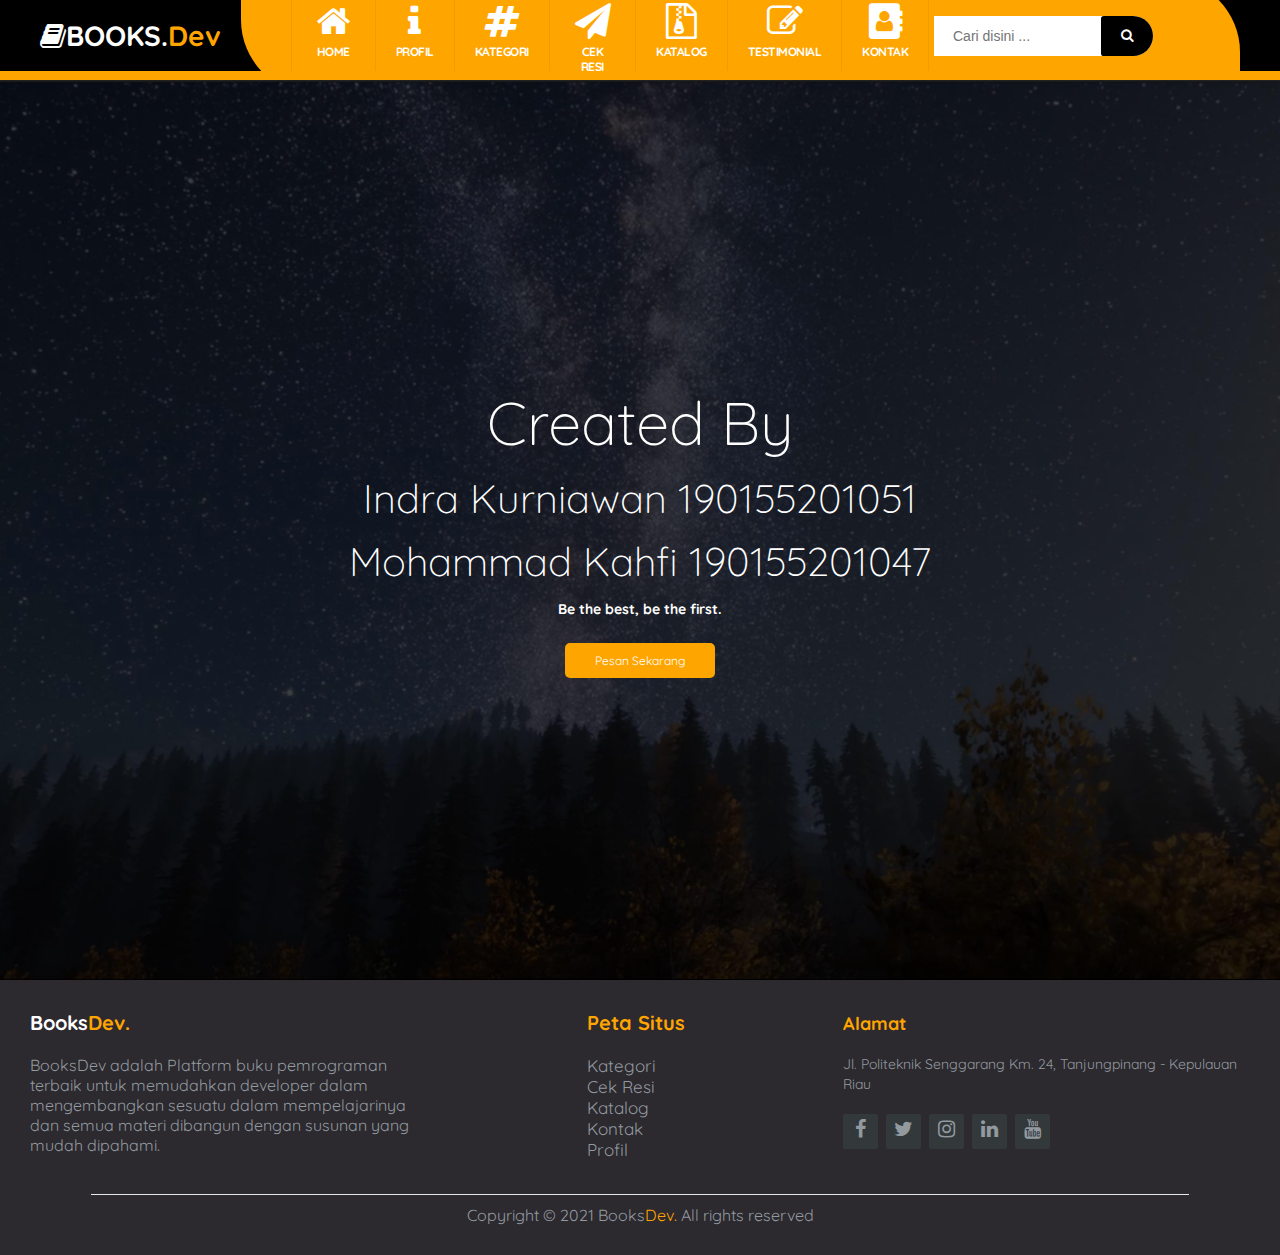
<file: BooksDev/profil.html>
<html lang="en">

<head>
  <meta charset="UTF-8">
  <meta http-equiv="X-UA-Compatible" content="IE=edge">
  <meta name="viewport" content="width=device-width, initial-scale=1.0">
  <title>BooksDev. - Tentang</title>
  <link rel="shortcut icon" type="image/jpg" href="img/favicon/favicon.ico" />
  <link rel="stylesheet" href="css/font-awesome.min.css">
  <link rel="stylesheet" href="css/style.css">
</head>

<body>

  <!-- Header dimulai dari sini -->
  <header id="header-wrapper">
    <div class="header-books">
      <div class="titlewrapper">
        <a href="index.html">
          <h1 class="title"><i class="fa fa-book"></i>BOOKS.<span>dev</span></h1>
        </a>
      </div>
      <div class="right-bar">
        <nav id="menu">
          <ul>
            <li><a href="index.html"><i class="fa fa-home"></i>home</a></li>
            <li><a href="profil.html"><i class="fa fa-info"></i>Profil</a></li>
            <li><a href="kategori.html"><i class="fa fa-hashtag"></i>Kategori</a></li>
            <li><a href="resi.html"><i class="fa fa-paper-plane"></i>Cek Resi</a></li>
            <li><a href="katalog.html"><i class="fa fa-file-archive-o"></i>Katalog</a></li>
            <li><a href="testimoni.html"><i class="fa fa-pencil-square-o"></i>Testimonial</a></li>
            <li><a href="kontak.html"><i class="fa fa-address-book"></i>Kontak</a></li>
          </ul>
        </nav>
        <div id="search-box">
          <form action="#!" id="search-form1" method="get" target="_top">
            <input id="search-text" name="q" placeholder="Cari disini ..." type="text" />
            <button id="search-button" type="submit"><i class="fa fa-search"></i></button></form>
        </div>
        <div id="sosial">
          <ul>
            <li><a href="https://www.instagram.com/"><i class="fa fa-instagram"></i></a></li>
            <li><a href="https://www.telegram.org/"><i class="fa fa-telegram"></i></a></li>
            <li><a href="https://www.whatsapp.com/"><i class="fa fa-whatsapp"></i></a></li>
            <li><a href="https://www.twitter.com/"><i class="fa fa-twitter"></i></a></li>
          </ul>
        </div>
      </div>
    </div>
  </header>
  <!-- Header ditutup -->


  <section class="showcase">
    <div class="video-container">
      <video src="https://traversymedia.com/downloads/video.mov" autoplay muted loop></video>
    </div>
    <div class="content">
      <h1>Created By</h1>
      <h2>Indra Kurniawan 190155201051</h2>
      <h2>Mohammad Kahfi 190155201047</h2>
      <h3>Be the best, be the first.</h3>
      <a href="katalog.html" class="btn">Pesan Sekarang</a>
    </div>
  </section>
  </section>



  <footer class="footer">
    <div class="footer-wrapper">
      <div class="footer-left">
        <a href="index.html">
          <h3>Books<span>Dev.</span></h3>
        </a>
        <p>BooksDev adalah Platform buku pemrograman terbaik untuk memudahkan developer dalam mengembangkan sesuatu
          dalam mempelajarinya dan semua materi dibangun dengan susunan yang mudah dipahami.</p>
      </div>
      <div class="footer-center">
        <h3><span>Peta Situs</span></h3>
        <ul>
          <li><a href="kategori.html">Kategori</a></li>
          <li><a href="resi.html">Cek Resi</a></li>
          <li><a href="katalog.html">Katalog</a></li>
          <li><a href="kontak.html">Kontak</a></li>
          <li><a href="profil.html">Profil</a></li>
        </ul>
      </div>
      <div class="footer-right">
        <p class="footer-company-about">
          <span>Alamat</span>
          Jl. Politeknik Senggarang Km. 24, Tanjungpinang - Kepulauan Riau</p>
        <div class="footer-icons">
          <a href="https://www.facebook.com"><i class="fa fa-facebook"></i></a>
          <a href="https://www.twitter.com"><i class="fa fa-twitter"></i></a>
          <a href="https://www.instagram.com"><i class="fa fa-instagram"></i></a>
          <a href="https://www.linkedin.com"><i class="fa fa-linkedin"></i></a>
          <a href="https://www.youtube.com/"><i class="fa fa-youtube"></i></a>
        </div>
      </div>
    </div>
    <div class="copyright">
      <p>Copyright © 2021 <a href="index.html">Books<span>Dev.</span></a> All rights reserved</p>
    </div>

    <script src="js/menu-mobile.js"></script>
    <script src="js/warna-header.js"></script>
    <script src="js/testimonial.js"></script>
</body>

</html>
</file>
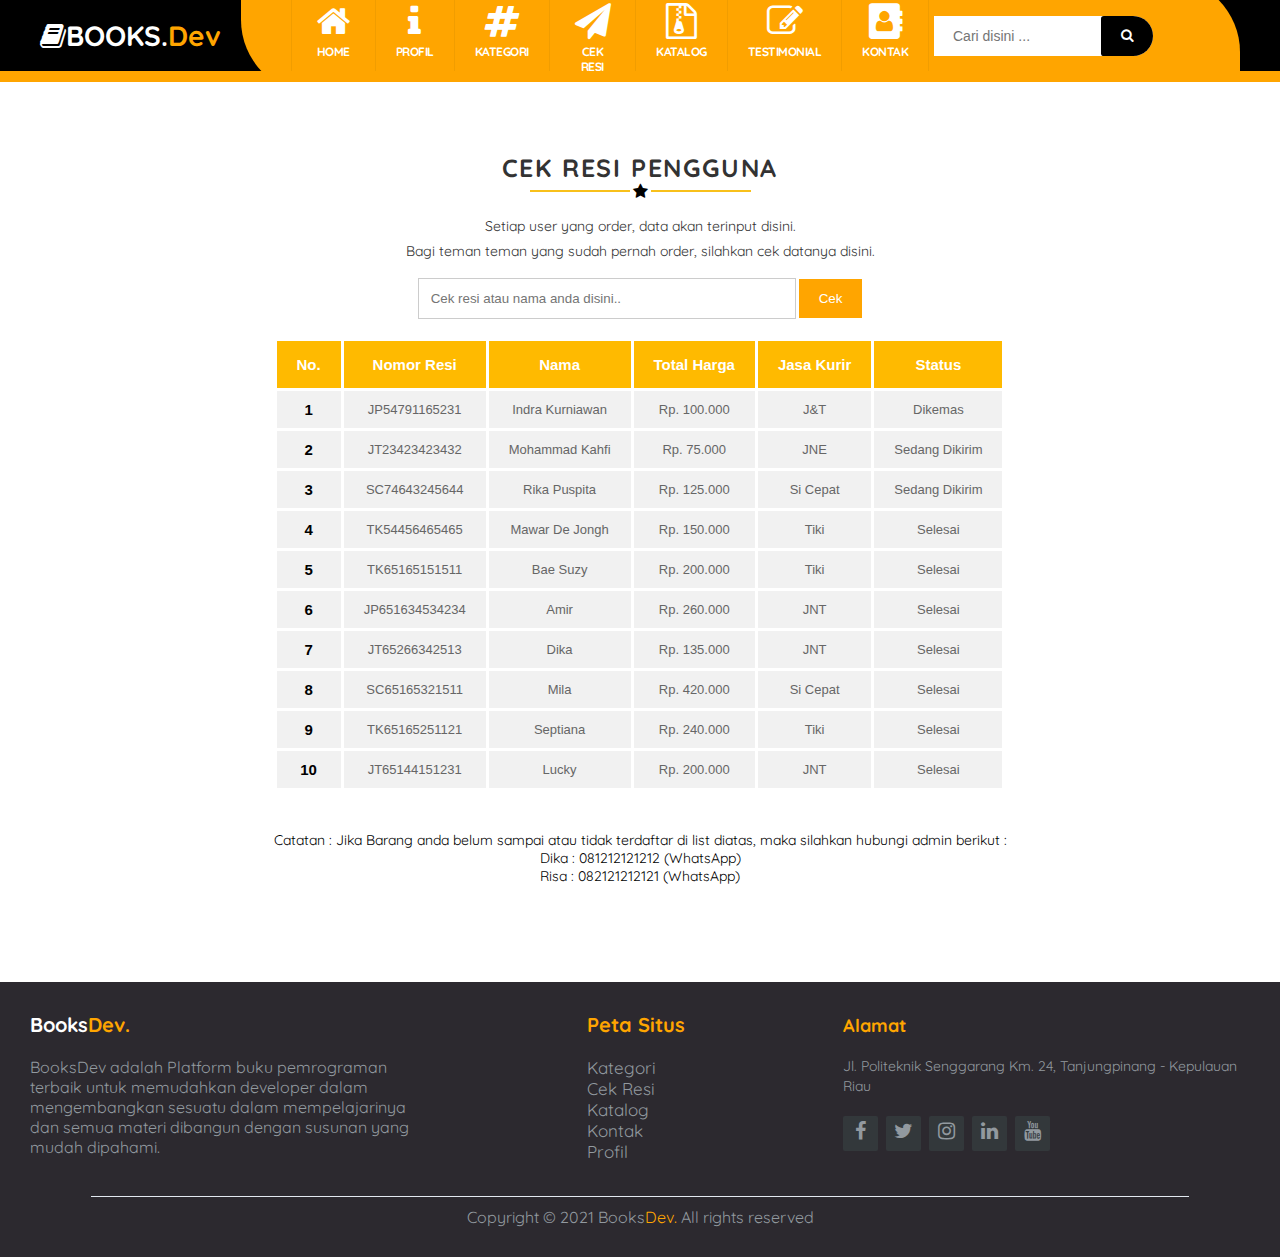
<file: BooksDev/resi.html>
<html lang="en">

<head>
  <meta charset="UTF-8">
  <meta http-equiv="X-UA-Compatible" content="IE=edge">
  <meta name="viewport" content="width=device-width, initial-scale=1.0">
  <title>BooksDev. - Cek Resi</title>
  <link rel="shortcut icon" type="image/jpg" href="img/favicon/favicon.ico" />
  <link rel="stylesheet" href="css/font-awesome.min.css">
  <link rel="stylesheet" href="css/style.css">
</head>

<body>

  <!-- Header dimulai dari sini -->
  <header id="header-wrapper">
    <div class="header-books">
      <div class="titlewrapper">
        <a href="index.html">
          <h1 class="title"><i class="fa fa-book"></i>BOOKS.<span>dev</span></h1>
        </a>
      </div>
      <div class="right-bar">
        <nav id="menu">
          <ul>
            <li><a href="index.html"><i class="fa fa-home"></i>home</a></li>
            <li><a href="profil.html"><i class="fa fa-info"></i>Profil</a></li>
            <li><a href="kategori.html"><i class="fa fa-hashtag"></i>Kategori</a></li>
            <li><a href="resi.html"><i class="fa fa-paper-plane"></i>Cek Resi</a></li>
            <li><a href="katalog.html"><i class="fa fa-file-archive-o"></i>Katalog</a></li>
            <li><a href="testimoni.html"><i class="fa fa-pencil-square-o"></i>Testimonial</a></li>
            <li><a href="kontak.html"><i class="fa fa-address-book"></i>Kontak</a></li>
          </ul>
        </nav>
        <div id="search-box">
          <form action="#!" id="search-form1" method="get" target="_top">
            <input id="search-text" name="q" placeholder="Cari disini ..." type="text" />
            <button id="search-button" type="submit"><i class="fa fa-search"></i></button></form>
        </div>
        <div id="sosial">
          <ul>
            <li><a href="https://www.instagram.com/"><i class="fa fa-instagram"></i></a></li>
            <li><a href="https://www.telegram.org/"><i class="fa fa-telegram"></i></a></li>
            <li><a href="https://www.whatsapp.com/"><i class="fa fa-whatsapp"></i></a></li>
            <li><a href="https://www.twitter.com/"><i class="fa fa-twitter"></i></a></li>
          </ul>
        </div>
      </div>
    </div>
  </header>
  <!-- Header ditutup -->

  <div class="mid">
    <section class="tables-page-section"="service">
      <div class="container">
        <div class="row">
          <div class="col-md-12">
            <div class="section_title text-center">
              <h2>CEK RESI PENGGUNA</h2>
              <div class="brand_border">
                <i class="fa fa-minus" aria-hidden="true"></i>
                <i class="fa fa-star"></i>
                <i class="fa fa-minus" aria-hidden="true"></i>
              </div>
              <p>Setiap user yang order, data akan terinput disini. <br>Bagi teman teman yang sudah pernah order,
                silahkan cek datanya disini.</p>
              <form class="resi">
                <input type="text" id="number" name="number" placeholder="Cek resi atau nama anda disini..">
                <input type="submit" value="Cek">
              </form>
            </div>
          </div>
        </div>
        <div class="row">
          <div class="col-sm-12">
            <div class="table-responsive">
              <table class="table">
                <thead>
                  <th>No.</th>
                  <th>Nomor Resi</th>
                  <th>Nama</th>
                  <th>Total Harga</th>
                  <th>Jasa Kurir</th>
                  <th>Status</th>
                </thead>
                <tr>
                  <th>1</th>
                  <td>JP54791165231</td>
                  <td>Indra Kurniawan</td>
                  <td>Rp. 100.000</td>
                  <td>J&T</td>
                  <td>Dikemas</td>
                </tr>
                <tr>
                  <th>2</th>
                  <td>JT23423423432</td>
                  <td>Mohammad Kahfi</td>
                  <td>Rp. 75.000</td>
                  <td>JNE</td>
                  <td>Sedang Dikirim</td>
                </tr>
                <tr>
                  <th>3</th>
                  <td>SC74643245644</td>
                  <td>Rika Puspita</td>
                  <td>Rp. 125.000</td>
                  <td>Si Cepat</td>
                  <td>Sedang Dikirim</td>
                </tr>
                <tr>
                  <th>4</th>
                  <td>TK54456465465</td>
                  <td>Mawar De Jongh</td>
                  <td>Rp. 150.000</td>
                  <td>Tiki</td>
                  <td>Selesai</td>
                </tr>
                <tr>
                  <th>5</th>
                  <td>TK65165151511</td>
                  <td>Bae Suzy</td>
                  <td>Rp. 200.000</td>
                  <td>Tiki</td>
                  <td>Selesai</td>
                </tr>
                <tr>
                  <th>6</th>
                  <td>JP651634534234</td>
                  <td>Amir</td>
                  <td>Rp. 260.000</td>
                  <td>JNT</td>
                  <td>Selesai</td>
                </tr>
                <tr>
                  <th>7</th>
                  <td>JT65266342513</td>
                  <td>Dika</td>
                  <td>Rp. 135.000</td>
                  <td>JNT</td>
                  <td>Selesai</td>
                </tr>
                <tr>
                  <th>8</th>
                  <td>SC65165321511</td>
                  <td>Mila</td>
                  <td>Rp. 420.000</td>
                  <td>Si Cepat</td>
                  <td>Selesai</td>
                </tr>
                <tr>
                  <th>9</th>
                  <td>TK65165251121</td>
                  <td>Septiana</td>
                  <td>Rp. 240.000</td>
                  <td>Tiki</td>
                  <td>Selesai</td>
                </tr>
                <tr>
                  <th>10</th>
                  <td>JT65144151231</td>
                  <td>Lucky</td>
                  <td>Rp. 200.000</td>
                  <td>JNT</td>
                  <td>Selesai</td>
                </tr>
              </table>
            </div>

            <p>Catatan : Jika Barang anda belum sampai atau tidak terdaftar di list diatas, maka silahkan hubungi admin
              berikut :</p>
            <p>Dika : 081212121212 (WhatsApp)</p>
            <p>Risa : 082121212121 (WhatsApp)</p>

          </div>
        </div>
      </div>
    </section>



  </div>

  <footer class="footer">
    <div class="footer-wrapper">
      <div class="footer-left">
        <a href="index.html">
          <h3>Books<span>Dev.</span></h3>
        </a>
        <p>BooksDev adalah Platform buku pemrograman terbaik untuk memudahkan developer dalam mengembangkan sesuatu
          dalam mempelajarinya dan semua materi dibangun dengan susunan yang mudah dipahami.</p>
      </div>
      <div class="footer-center">
        <h3><span>Peta Situs</span></h3>
        <ul>
          <li><a href="kategori.html">Kategori</a></li>
          <li><a href="resi.html">Cek Resi</a></li>
          <li><a href="katalog.html">Katalog</a></li>
          <li><a href="kontak.html">Kontak</a></li>
          <li><a href="profil.html">Profil</a></li>
        </ul>
      </div>
      <div class="footer-right">
        <p class="footer-company-about">
          <span>Alamat</span>
          Jl. Politeknik Senggarang Km. 24, Tanjungpinang - Kepulauan Riau</p>
        <div class="footer-icons">
          <a href="https://www.facebook.com"><i class="fa fa-facebook"></i></a>
          <a href="https://www.twitter.com"><i class="fa fa-twitter"></i></a>
          <a href="https://www.instagram.com"><i class="fa fa-instagram"></i></a>
          <a href="https://www.linkedin.com"><i class="fa fa-linkedin"></i></a>
          <a href="https://www.youtube.com/"><i class="fa fa-youtube"></i></a>
        </div>
      </div>
    </div>
    <div class="copyright">
      <p>Copyright © 2021 <a href="index.html">Books<span>Dev.</span></a> All rights reserved</p>
    </div>
  </footer>

  <script src="js/menu-mobile.js"></script>
  <script src="js/warna-header.js"></script>
  <script src="js/testimonial.js"></script>
</body>

</html>
</file>
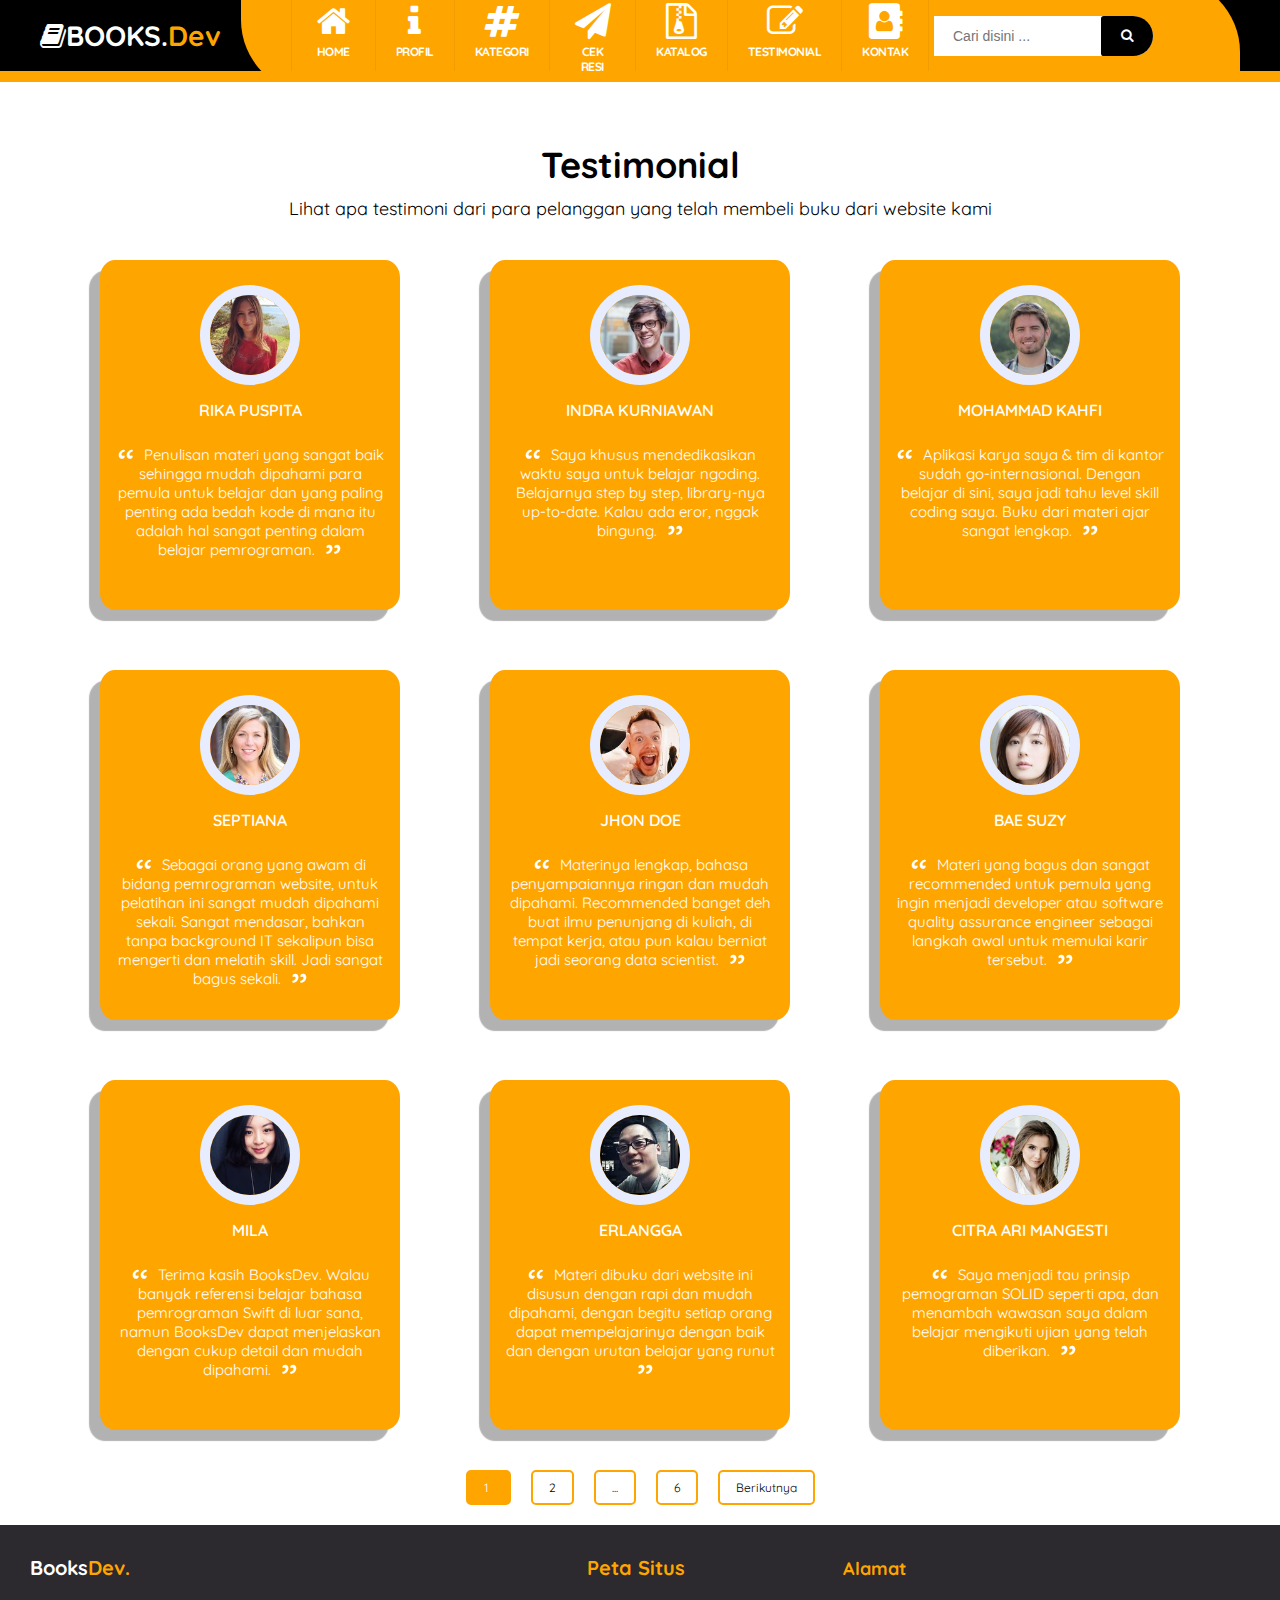
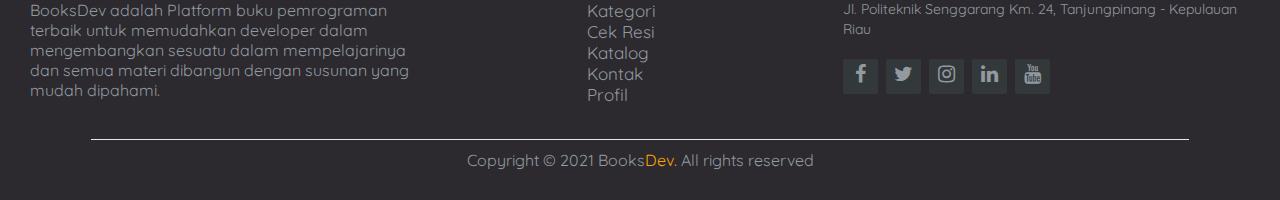
<file: BooksDev/testimoni.html>
<html lang="en">

<head>
  <meta charset="UTF-8">
  <meta http-equiv="X-UA-Compatible" content="IE=edge">
  <meta name="viewport" content="width=device-width, initial-scale=1.0">
  <title>BooksDev. - Testimoni</title>
  <link rel="shortcut icon" type="image/jpg" href="img/favicon/favicon.ico" />
  <link rel="stylesheet" href="css/font-awesome.min.css">
  <link rel="stylesheet" href="css/style.css">
</head>

<body>

  <!-- Header dimulai dari sini -->
  <header id="header-wrapper">
    <div class="header-books">
      <div class="titlewrapper">
        <a href="index.html">
          <h1 class="title"><i class="fa fa-book"></i>BOOKS.<span>dev</span></h1>
        </a>
      </div>
      <div class="right-bar">
        <nav id="menu">
          <ul>
            <li><a href="index.html"><i class="fa fa-home"></i>home</a></li>
            <li><a href="profil.html"><i class="fa fa-info"></i>Profil</a></li>
            <li><a href="kategori.html"><i class="fa fa-hashtag"></i>Kategori</a></li>
            <li><a href="resi.html"><i class="fa fa-paper-plane"></i>Cek Resi</a></li>
            <li><a href="katalog.html"><i class="fa fa-file-archive-o"></i>Katalog</a></li>
            <li><a href="testimoni.html"><i class="fa fa-pencil-square-o"></i>Testimonial</a></li>
            <li><a href="kontak.html"><i class="fa fa-address-book"></i>Kontak</a></li>
          </ul>
        </nav>
        <div id="search-box">
          <form action="#!" id="search-form1" method="get" target="_top">
            <input id="search-text" name="q" placeholder="Cari disini ..." type="text" />
            <button id="search-button" type="submit"><i class="fa fa-search"></i></button></form>
        </div>
        <div id="sosial">
          <ul>
            <li><a href="#!"><i class="fa fa-instagram"></i></a></li>
            <li><a href="#!"><i class="fa fa-telegram"></i></a></li>
            <li><a href="#!"><i class="fa fa-whatsapp"></i></a></li>
            <li><a href="#!"><i class="fa fa-twitter"></i></a></li>
          </ul>
        </div>
      </div>
    </div>
  </header>
  <!-- Header ditutup -->
  <main>
    <div class="testi">
      <h1>Testimonial</h1>
      <p>Lihat apa testimoni dari para pelanggan yang telah membeli buku dari website kami</p>
    </div>
    <div class="testi-2">
      <div class="kotak">
        <div class="konten">
          <img src="img/testimonial/user1.jpg">
          <h3>Rika Puspita</h3>
          <p>Penulisan materi yang sangat baik sehingga mudah dipahami para pemula untuk belajar dan yang paling penting
            ada bedah kode di mana itu adalah hal sangat penting dalam belajar pemrograman.</p>
        </div>
      </div>
      <div class="kotak">
        <div class="konten">
          <img src="img/testimonial/user2.jpg">
          <h3>Indra Kurniawan</h3>
          <p>Saya khusus mendedikasikan waktu saya untuk belajar ngoding. Belajarnya step by step,
            library-nya up-to-date. Kalau ada eror, nggak bingung.</p>
        </div>
      </div>
      <div class="kotak">
        <div class="konten">
          <img src="img/testimonial/user3.jpg">
          <h3>Mohammad Kahfi</h3>
          <p>Aplikasi karya saya & tim di kantor sudah go-internasional. Dengan belajar di sini, saya jadi tahu level
            skill coding saya. Buku dari materi ajar sangat lengkap.</p>
        </div>
      </div>
      <div class="kotak">
        <div class="konten">
          <img src="img/testimonial/user4.jpg">
          <h3>Septiana</h3>
          <p>Sebagai orang yang awam di bidang pemrograman website, untuk pelatihan ini sangat mudah dipahami sekali.
            Sangat mendasar, bahkan tanpa background IT sekalipun bisa mengerti dan melatih skill. Jadi sangat bagus
            sekali.</p>
        </div>
      </div>
      <div class="kotak">
        <div class="konten">
          <img src="img/testimonial/user5.jpg">
          <h3>Jhon Doe</h3>
          <p>Materinya lengkap, bahasa penyampaiannya ringan dan mudah dipahami. Recommended banget deh buat ilmu
            penunjang di kuliah, di tempat kerja, atau pun kalau berniat jadi seorang data scientist.</p>
        </div>
      </div>
      <div class="kotak">
        <div class="konten">
          <img src="img/testimonial/user6.jpg">
          <h3>Bae Suzy</h3>
          <p>Materi yang bagus dan sangat recommended untuk pemula yang ingin menjadi developer atau software quality
            assurance engineer sebagai langkah awal untuk memulai karir tersebut.</p>
        </div>
      </div>
      <div class="kotak">
        <div class="konten">
          <img src="img/testimonial/user7.jpg">
          <h3>Mila</h3>
          <p>Terima kasih BooksDev. Walau banyak referensi belajar bahasa pemrograman Swift di luar sana, namun BooksDev
            dapat menjelaskan dengan cukup detail dan mudah dipahami.</p>
        </div>
      </div>
      <div class="kotak">
        <div class="konten">
          <img src="img/testimonial/user8.jpg">
          <h3>Erlangga</h3>
          <p>Materi dibuku dari website ini disusun dengan rapi dan mudah dipahami, dengan begitu setiap orang dapat
            mempelajarinya dengan baik dan dengan urutan belajar yang runut</p>
        </div>
      </div>
      <div class="kotak">
        <div class="konten">
          <img src="img/testimonial/user9.jpg">
          <h3>Citra Ari Mangesti</h3>
          <p>Saya menjadi tau prinsip pemograman SOLID seperti apa, dan menambah wawasan saya dalam belajar mengikuti
            ujian yang telah diberikan.</p>
        </div>
      </div>
    </div>
    <div class="pagination">
      <a href="#!" class="active">1</a>
      <a href="#!">2</a>
      <a href="#!">...</a>
      <a href="#!">6</a>
      <a href="#!">Berikutnya</a>
    </div>
  </main>
  <footer class="footer">
    <div class="footer-wrapper">
      <div class="footer-left">
        <a href="index.html">
          <h3>Books<span>Dev.</span></h3>
        </a>
        <p>BooksDev adalah Platform buku pemrograman terbaik untuk memudahkan developer dalam mengembangkan sesuatu
          dalam mempelajarinya dan semua materi dibangun dengan susunan yang mudah dipahami.</p>
      </div>
      <div class="footer-center">
        <h3><span>Peta Situs</span></h3>
        <ul>
          <li><a href="kategori.html">Kategori</a></li>
          <li><a href="resi.html">Cek Resi</a></li>
          <li><a href="katalog.html">Katalog</a></li>
          <li><a href="kontak.html">Kontak</a></li>
          <li><a href="profil.html">Profil</a></li>
        </ul>
      </div>
      <div class="footer-right">
        <p class="footer-company-about">
          <span>Alamat</span>
          Jl. Politeknik Senggarang Km. 24, Tanjungpinang - Kepulauan Riau</p>
        <div class="footer-icons">
          <a href="https://www.facebook.com"><i class="fa fa-facebook"></i></a>
          <a href="https://www.twitter.com"><i class="fa fa-twitter"></i></a>
          <a href="https://www.instagram.com"><i class="fa fa-instagram"></i></a>
          <a href="https://www.linkedin.com"><i class="fa fa-linkedin"></i></a>
          <a href="https://www.youtube.com/"><i class="fa fa-youtube"></i></a>
        </div>
      </div>
    </div>
    <div class="copyright">
      <p>Copyright © 2021 <a href="index.html">Books<span>Dev.</span></a> All rights reserved</p>
    </div>
  </footer>
  <script src="js/menu-mobile.js"></script>
  <script src="js/warna-header.js"></script>
  <script src="js/testimonial.js"></script>
</body>

</html>
</file>
<file: BooksDev/css/style.css>
@import url('https://fonts.googleapis.com/css2?family=Quicksand&display=swap');

/* =============================== CSS RESET ==============================  */
* {
  margin: 0 auto;
  padding: 0;
  box-sizing: border-box;
}

html {
  font-size: 12px;
  font-family: 'Quicksand', sans-serif;
}

header {
  padding-top: 80px;
}

li {
  list-style: none;
}

a {
  text-decoration: none;
  color: #92999f;
}

.titlewrapper span {
  text-transform: capitalize;
}

span {
  color: #ffa500;
}



/* =============================== Navbar ==============================  */
#header-wrapper {
  display: flex;
  justify-content: space-between;
  align-items: center;
  height: 82px;
  text-transform: uppercase;
  overflow: hidden;
  padding: 0px 40px;
  background: black;
  border-bottom: 11px solid #ffa500;
}

#header img,
#header-inner img {
  width: 100%;
  max-width: 220px !important;
  height: auto;
  padding-right: 10px;
}

.header-books {
  margin: 0 auto;
  width: 100%;
  padding: 0;
  max-width: 1300px;
  display: flex;
  justify-content: center;
  align-items: center;
}

.header-mobile {
  display: none;
}

#chk,
#check {
  position: absolute;
  visibility: hidden;
  z-index: -1111;
}

.show-menu-btn,
.hide-menu-btn,
.search-menu-btn,
.tutup-menu-btn {
  transition: 0.4s;
  font-size: 30px;
  cursor: pointer;
  color: white;
  display: block;
}

.right-bar {
  display: flex;
  align-items: center;
  background: orange;
  padding: 0 50px;
  border-bottom-left-radius: 74px;
  border-top-right-radius: 74px;

}

.right-bar p {
  display: none;
}

.right-bar #cons {
  display: none;
}

#menu ul {
  display: inline-flex;
  list-style: none;
}

#menu ul li {
  text-align: center;
  position: relative;
  padding: 20px;
  border-right: 1px solid #f19d00;
}

#menu ul li:nth-child(1) {
  border-left: 1px solid #f19d00;
}

#menu ul li:hover {
  transition: 0.1s ease;
}

#menu ul li a {
  text-decoration: none;
  letter-spacing: -0.5px;
  color: #ffffff;
  font-weight: bolder;
}

#menu ul li a i {
  display: block;
  text-align: center;
  font-size: 36px;
  margin: 5px;
}

#menu ul li:hover {
  background: #883800;
}

.titlewrapper {
  max-width: 100%;
  margin-right: 20px;
}

.titlewrapper h1 i {
  align-self: center;
}

.titlewrapper h1,
.title a {
  display: inline-flex;
  color: #ffffff;
  font-size: 28px;
  font-weight: bolder;
  white-space: nowrap;
}

.titlewrapper h1:hover {
  -webkit-mask-image: linear-gradient(-75deg, rgba(0, 0, 0, .6) 30%, #000 50%, rgba(0, 0, 0, .6) 70%);
  -webkit-mask-size: 300%;
  animation: shine 2s infinite;
  cursor: pointer;
}

@keyframes shine {
  from {
    -webkit-mask-position: 150%;
  }

  to {
    -webkit-mask-position: -50%;
  }
}

#header img,
#header-inner img {
  width: 100%;
  max-width: 181px;
  height: auto;
}

/* CSS HEADER SOSIAL MEDIA */
#sosial ul {
  display: inline-flex;
  list-style: none;
}

#sosial ul li {
  text-align: center;
  position: relative;
  padding: 4px;
  display: flex;
}

#sosial ul li a {
  text-decoration: none;
  letter-spacing: -0.5px;
  color: #ffffff;
}

#sosial ul li a i {
  display: none;
  text-align: center;
  font-size: 36px;
}

#sosial ul li a i:hover {
  transition: .5s;
}

#sosial ul li a i:hover {
  color: #ffa500;
}

.widget #sosial {
  margin-top: 20px;
}

.clearfix {
  clear: both;
  overflow: hidden;
}

.clear {
  clear: both;
  overflow: hidden;
}

/*CSS HEADER Search Box*/
#search-box {
  position: relative;
  margin: 0 auto;
  padding: 5px;
  border-radius: 4px
}

#search-form1 {
  height: 40px;
  overflow: hidden;
  border-top-right-radius: 21px;
  border-bottom-right-radius: 21px;
}

#search-form1 {
  background: #ffffff;
}

#search-text {
  font-size: 14px;
  color: #ddd;
  border-width: 0;
  background: transparent;
  line-height: 15px;
  width: 100%;
  padding: 13px 92px 0px 19px;
}

#search-box input[type="text"] {
  width: 90%;
  padding: 13px 92px 0px 19px;
  color: #333;
  outline: none
}

#search-button {
  position: absolute;
  top: 5px;
  right: 5px;
  height: 40px;
  width: 52px;
  text-align: center;
  border-width: 0;
  cursor: pointer;
  text-transform: uppercase;
  border-radius: 3px;
  outline: 0;
  border-top-right-radius: 21px;
  border-bottom-right-radius: 21px;
  color: white;
  background: black;
}

#search-button:hover {
  background: #333
}

#searchfs {
  position: fixed;
  z-index: 9999;
  top: 0px;
  left: 0px;
  width: 100%;
  height: 100%;
  background-color: rgba(0, 0, 0, 0.8);
  transition: all 0.1s ease-in-out;
  transform: translate(0px, -100%) scale(0, 0);

  opacity: 0;
}

#searchfs.open {
  transform: translate(0px, 0px) scale(1, 1);
  opacity: 1;
  z-index: 99999;
}

#searchfs input[type="search"] {
  position: absolute;
  top: 50%;
  left: 0;
  margin-top: -34px;
  width: 70%;
  margin-left: 15%;
  color: rgb(255, 255, 255);
  background: transparent;
  border-top: 2px solid rgba(255, 255, 255, .5);
  border-bottom: 2px solid rgba(255, 255, 255, .5);
  border-left: 2px solid rgba(255, 255, 255, .5);
  border-right: 2px solid rgba(255, 255, 255, .5);
  font-size: 23px;
  text-align: center;
  outline: none;
  padding: 10px;
  border-radius: 50px;
}

#searchfs .close {
  position: fixed;
  top: 20px;
  right: 30px;
  color: #fff;
  background-color: transparent;
  opacity: 0.8;
  font-size: 40px;
  border: none;
  outline: none;
}

#searchfs .close:hover {
  cursor: pointer;
}

/* =============================== Navbar ==============================  */

/*=============================== Main ============================== */

/* Start Overview */
.overview {
  font-size: 18px;
  color: white;
  padding: 0;
  background: black;
  margin: 0 auto;
  height: 550px;
  margin: 0 auto;
  width: 100%;
  padding: 0;
  display: flex;
  justify-content: center;
  align-items: center;
  position: relative;
}

.overview::after {
  content: '';
  position: absolute;
  height: 500px;
  width: 100%;
  left: 0;
  bottom: 0;
  background: url(../img/background/wave-d.png) 100% 100% no-repeat;
  background-size: contain;
}

.overview-1::before {
  content: '';
  position: absolute;
  height: 100%;
  width: 100%;
  background-position: inherit;
  background: url(../img/background/before.png) 100% 100% no-repeat;
  background-size: contain;
  opacity: 0.3;
  background-position-x: initial;
}

.overview,
.overview-2 {
  display: block;
}

.overview-1 {
  max-width: 1300px;
  margin: 0 auto;
  width: 100%;
  overflow: hidden;
  display: flex;
  justify-content: center;
  align-items: center;
  position: relative;
}

.overview h1,
.overview p,
.overview-3 img {
  margin-bottom: 20px;
  margin-left: 30px;
}

.overview-2 h1 {
  text-shadow: 1.5px 0px 0px #fff;
  letter-spacing: 1px;
  font-size: 47px;
}

.overview-3 img {
  width: 500px;
}

.overview-2,
.overview-3 {
  flex: 0 0 50%;
  max-width: 50%;
}

.overview-3 {
  text-align: center;
}

/*=========END OVERVIEW========== */

/* Start Categories */
.categories {
  font-size: 18px;
  text-align: center;
  color: black;
  padding: 50px 0;
}

.categories h1,
.categories p {
  margin: 20px 150px;
}

.categories-2 {
  max-width: 1300px;
  margin: 0 auto;
  width: 100%;
  overflow: hidden;
  display: flex;
  justify-content: center;
  align-items: center;
  position: relative;
  padding: 20px;
}

.categories-2 .card {
  position: relative;
  cursor: pointer;
}

.categories-2 .card {
  width: 250px;
  height: 150px;
  transition: 0.5s;
}

.categories-2 .card .content i {
  color: #000;
  font-size: 50px;
  margin-bottom: 20px;
  font-size: 50px;
  font-weight: 700;
  border-radius: 100px;
  height: 100px;
  width: 100px;
  margin: auto;
  margin-bottom: auto;
  line-height: 100px;
  box-shadow: 0px 0px 0px 11px #f4f5f7;
  margin-bottom: 25px;
  position: relative;
}

.categories-2 .card .content i::after {
  content: '';
  position: absolute;
  right: -157%;
  width: 100px;
  height: 0px;
  border: 2px dashed #e7eaee;
  top: 0;
  bottom: 0;
  margin: auto;
}

.noafter i::after {
  display: none;
}

.categories-2 .card .content h3 {
  padding: 0;
  color: #000;
  text-align: center;
  font-size: 20px;
}

/*=========END categories========== */

/* Start Services */
.servicesx {
  background: #000000;
  padding-top: 50px;
  padding-bottom: 50px;
  position: relative;
  overflow: hidden;
}

.servicesx::after {
  content: '';
  position: absolute;
  height: 500px;
  width: 100%;
  left: 0;
  bottom: 0;
  background: url(../img/background/wave-e.png) 100% 100% no-repeat;
  background-size: contain;
}

.apaaja {
  position: relative;
}

.wadidaw {
  width: 100%;
  padding-right: 15px;
  padding-left: 15px;
  margin-right: auto;
  margin-left: auto;
}

.jawa {
  display: flex;
  flex-wrap: wrap;
  align-items: center;
}

.asem {
  display: -ms-flexbox;
  display: flex;
  -ms-flex-wrap: wrap;
  flex-wrap: wrap;
  margin-right: -15px;
  margin-left: -15px;
}

.servicesx .servicesx_box {
  padding: 15px;
}

.servicesx .servicesx_box::before {
  position: absolute;
  content: "";
  left: 15px;
  border-top: 20px;
  height: 20px;
  background: #f67b18;
  width: 77%;
  top: -5px;
}

.servicesx .servicesx_box::after {
  position: absolute;
  content: "";
  left: -5px;
  height: 80%;
  background: #f67b18;
  width: 20px;
  top: -5px;
}

.servicesx .servicesx_box figure {
  margin: 0;
}

figure {
  margin: 1em 40px;
}

figcaption,
figure,
main {
  display: block;
}

.servicesx .servicesx_box figure img {
  width: 100%;
}

.servicesx_text {
  text-align: center;
  background: #ddd;
  padding: 30px;
  margin-left: -102px;
  margin-right: 50px;
}

.servicesx_text h3 {
  color: #6e6d70;
  line-height: 40px;
  font-size: 35px;
  margin-bottom: 5px;
}

.servicesx_text p {
  color: #6e6d70;
  font-size: 15px;
}

.opoiyo {
  position: relative;
}

/*=========END service========== */

/*=========TABLE========== */

.mid {
  width: 100%;
  margin: 0;

}

.mid .resi input[type=text] {
  width: 30%;
  padding: 12px;
  border: 1px solid #ccc;
  resize: vertical;
}

.mid .resi input[type=submit] {
  background-color: orange;
  color: white;
  padding: 12px 20px;
  border: none;
  cursor: pointer;
  /* float: right; */
}

.mid .resi input[type=submit]:hover {
  background-color: rgb(231, 151, 2);
}

section {
  padding: 60px 0;
  min-height: 100vh;
}

.section_title {
  margin-bottom: 20px;
}

.section_title h2 {
  color: #333333;
  font-size: 25px;
  font-weight: 700;
  letter-spacing: 1.8px;
  text-transform: uppercase;
}

.brand_border .fa.fa-minus {
  color: #fff;
  font-size: 8px;
  height: 2px;
  background: #F8C01B none repeat scroll 0 0;
  width: 100px;
}

.brand_border .fa.fa-star {
  font-size: 16px;
  color: #000000;
}

.section_title p {
  color: #333333;
  font-size: 14px;
  line-height: 25px;
  padding: 14px 0;
}


.tables-page-section .table {
  text-align: center;
  margin-bottom: 40px;
}

.tables-page-section .table thead {
  color: white;
}

.tables-page-section .table th {
  border-bottom: 1px solid #ffffff;
  border-right: 1px solid #ffffff;
  font-family: 'Montserrat', sans-serif;
  font-size: 15px;
  font-weight: 700;
  padding: 10px 20px;
  text-align: center;
}

.tables-page-section .table td {
  border-bottom: 1px solid #ffffff;
  border-right: 1px solid #ffffff;
  background: #f1f1f1;
  font-family: 'Lato', sans-serif;
  font-size: 13px;
  color: #666666;
  padding: 10px 20px;
}

.tables-page-section .table thead th {
  padding: 15px 20px;
  text-align: center;
  background: #ffba00 !important;
}

.tables-page-section .table tr th {
  background: #f1f1f1;
}

.mid .tables-page-section .container {
  width: 100%;
  margin: 0;
  text-align: center;
  height: auto;
  padding: 10px;
}

.mid p {
  font-size: 14px;
}

/*=========END TABLE========== */

/*=========PROFILE========== */


:root {
  --primary-color: #3a4052;
}

.showcase body {
  font-family: 'Open Sans', sans-serif;
  line-height: 1.5;
}

.showcase a {
  text-decoration: none;
  color: var(--primary-color);
}

.showcase h1 {
  font-weight: 300;
  font-size: 60px;
  line-height: 1.2;
  margin-bottom: 15px;
}

.showcase h2 {
  font-weight: 300;
  font-size: 40px;
  line-height: 1.2;
  margin-bottom: 15px;
}

.showcase {
  height: 100vh;
  display: flex;
  align-items: center;
  justify-content: center;
  text-align: center;
  color: #fff;
  padding: 0 20px;
  margin-bottom: -2px;
}

.showcase .video-container {
  position: absolute;
  top: 80;
  left: 0;
  width: 100%;
  height: 100%;
  overflow: hidden;
  background: var(--primary-color) url('../img/background/forest.jpg') no-repeat center center/cover;
}

.showcase .video-container video {
  min-width: 100%;
  min-height: 100%;
  position: absolute;
  top: 50%;
  left: 50%;
  transform: translate(-50%, -50%);
  object-fit: cover;
}

.showcase .video-container:after {
  content: '';
  z-index: 1;
  height: 100%;
  width: 100%;
  top: 0;
  left: 0;
  bottom: 0;
  background: rgba(0, 0, 0, 0.5);
  position: absolute;
}

.showcase .content {
  z-index: 2;
}

.showcase .btn {
  display: inline-block;
  padding: 10px 30px;
  background: orange;
  color: #fff;
  border-radius: 5px;
  /* border: solid #fff 1px; */
  margin-top: 25px;
  /* opacity: 0.7; */
}

.showcase .btn:hover {
  transform: scale(0.98);
  background-color: rgb(231, 151, 2);
}

/*=========END PROFILE========== */

.container {
  width: 280px;
  height: 500px;
  margin: 40px 70px;
}

.cardes {
  border-radius: 25px;
  box-shadow: -11px 11px 1px rgba(0, 0, 0, 0.3);
}

.cardes-head {
  position: relative;
  height: 252px;
  background: #fa782e;
  background: linear-gradient(135deg, #fa782e 8%, #c82930 83%);
  border-radius: 25px 25px 0 0;
}

.products-img {
  position: absolute;
  left: 0;
  width: 250px;
  margin-top: 10px;
  margin-left: 20px;
}

.cardes-body {
  height: 255px;
  background: #fff;
  border-radius: 0 0 25px 25px;
}

.products-title {
  padding: 20px 20px 5px 20px;
  display: block;
  font-size: 17px;
  font-weight: 500;
  letter-spacing: 1px;
  text-transform: uppercase;
}

.products-title b {
  font-weight: 900;
  letter-spacing: 0px;
}

.badge {
  position: relative;
  font-size: 10px;
  font-weight: 300;
  color: #fff;
  background: #11e95b;
  padding: 2px 5px;
  border-radius: 4px;
  top: -2px;
  margin-left: 5px;
}

.products-caption {
  display: block;
  padding: 0 20px;
  font-size: 10px;
  font-weight: 400;
  text-transform: uppercase;
}

.products-size h4 {
  font-size: 11px;
  padding: 0 21px;
  margin-top: 15px;
  padding-bottom: 10px;
  text-transform: uppercase;
}

.ul-size {
  margin-left: 10px;
  display: flex;
  justify-content: center;
  align-items: center;
}

.ul-size li {
  list-style: none;
  float: left;
  margin: 0 10px;

}

.ul-size li a {
  display: inline;
  text-decoration: none;
  font-size: 13px;
  border-radius: 10%;
  color: #000;
  padding: 5px;
  cursor: default;
}

.ul-size li a.active {
  color: #fff;
  background: #fb0000;
}

.products-size:before,
.products-size:after {
  content: '';
  display: block;
  clear: both;
}

.products-color h4 {
  font-size: 11px;
  padding: 0 21px;
  margin-top: 20px;
  padding-bottom: 20px;
  text-transform: uppercase;
}

.ul-color {
  margin-left: 27px;
}

.ul-color li {
  list-style: none;
  float: left;
  margin-right: 20px;
}

.ul-color li a {
  display: inline-block;
  width: 16px;
  height: 16px;
  border-radius: 100%;
}

.ul-color li a.active:after {
  position: absolute;
  content: '';
  display: inline-block;
  border: 1px solid #f35e3d;
  width: 24px;
  height: 24px;
  border-radius: 100%;
  margin-left: -5px;
  margin-top: -5px;
}

.products-price {
  position: absolute;
  background: #11e95b;
  padding: 7px 20px;
  text-align: center;
  display: inline-block;
  font-size: 24px;
  font-weight: 200;
  color: #fff;
  border-radius: 7px;
  margin-top: -13px;
  margin-left: -75px;
  box-shadow: -10px 20px 15px -10px rgba(17, 233, 91, 0.3);
  cursor: pointer;
  transition: .3s;
}

.products-price:hover {
  background: #0db347;
}

.products-price b {
  margin-left: 5px;
}

/* Start Catalog */
.catalog {
  font-size: 18px;
  text-align: center;
  padding: 50px 0 10px 0;
  overflow: hidden;
}

.catalog h1,
.catalog p {
  margin: 10px 200px;
}

.catalog .catalog-2 {
  display: flex;
  flex-wrap: wrap;
  width: 100%;
  justify-content: center;
  align-items: center;
}

.catalog-2 {
  display: flex;
  flex-wrap: wrap;
  max-width: 1300px;
  margin: 0 auto;
  width: 100%;
  overflow: hidden;
  justify-content: center;
  align-items: center;
  position: relative;
}

.catalog-2 .product {
  width: 20%;
  float: left;
  text-align: center;
  background: #fff;
  box-shadow: 0px 0px 3px 0px rgba(0, 0, 0, 0.28);
  transition: .3s;
}

.catalog-2 .product p {
  font-size: 15px;
  height: 50px;
  margin: 0 auto;
  padding-top: 10px;
}

.catalog-2 .product img {
  width: 100px;
  text-align: center;
  margin: 10px auto;
  display: block;
}

.catalog-2 .product:hover {
  padding-top: 10px;
  background: #ddd;
  transition: .3s;
}

.catalog-2 .product button {
  text-align: center;
  font-size: 18px;
  color: #fff;
  width: 100%;
  padding: 10px;
  border: 0;
  outline: none;
  cursor: pointer;
  margin-top: 5px;
  background-color: #e0ac1c;
}

.catalog-2 .product button:hover {
  background-color: #2c292f;
  transition: .3s;
}

/*=========END catalog========== */

/* Start Testimonial */
.wadah {
  width: 100%;
  height: 800px;
  position: relative;
  z-index: 5;
  overflow: hidden;
}

.testimonial {
  background: #000;
  position: relative;
}

.testimonial::before {
  content: '';
  position: absolute;
  height: 500px;
  width: 100%;
  left: 0;
  background: url(../img/background/wave-d.png) 100% 100% no-repeat;
  background-size: contain;
  transform: rotate(180deg);
  top: -8px;
  z-index: 0;
}

.testimonial::after {
  content: '';
  position: absolute;
  height: 500px;
  width: 100%;
  left: 0;
  bottom: 0;
  background: url(../img/background/wave-d.png) 100% 100% no-repeat;
  background-size: contain;
  z-index: 0;
}

.veiw-box {
  width: 900px;
  height: 412px;
  border-radius: 220px;
  position: absolute;
  top: 50%;
  left: 50%;
  transform: translate(-50%, -50%);
  display: flex;
  align-items: center;
  justify-content: center;
  overflow: hidden;
  z-index: 6;
}

#testimonial-wrapper {
  display: flex;
  flex-wrap: wrap;
  max-width: 1300px;
  margin: 0 auto;
  width: 100%;
  overflow: hidden;
  justify-content: center;
  align-items: center;
  position: relative;
}

#testimonials {
  display: flex;
  transition: 0.5s;
}

.user {
  width: 800px;
  text-align: center;
  padding: 8px 70px 5px;
  box-sizing: border-box;
  border-radius: 200px;
  box-shadow: 0 10px 20px -5px #00000061;
  position: relative;
}

.space {
  margin: 0 70px;
}

.user img {
  width: 120px;
  border-radius: 50%;
  border: 10px solid #e8ecff;
  position: absolute;
  top: -50px;
  left: 50%;
  transform: translateX(-50%);
}

.user p {
  font-size: 22px;
  color: #fff;
  line-height: 32px;
  margin: 60px 0 30px;
}

.user p::before {
  content: '\201C';
  font-size: 120px;
  height: 0;
  display: inline-block;
  vertical-align: -57;
  margin-right: 10px;
}

.user p::after {
  content: '\201D';
  font-size: 120px;
  height: 0;
  display: inline-block;
  vertical-align: -70;
  margin-left: 10px;
}

.user h3 {
  font-size: 26px;
  color: #ffffff;
}

.controls {
  display: flex;
  position: absolute;
  bottom: 0;
  left: 50%;
  transform: translateX(-50%);
}

.controls span {
  width: 15px;
  height: 15px;
  background: #fff;
  border-radius: 15px;
  margin: 0 5px;
  cursor: pointer;
  transition: 0.5s;
}

.active {
  width: 45px !important;
}

/*=========END testimonial========== */


/*=========Testi 2========== */
.testi {
  font-size: 18px;
  text-align: center;
  color: black;
  padding: 50px 0 0 0;
  overflow: hidden;
}

.testi h1,
.testi p {
  margin: 10px 100px;
}


.testi-2 {
  display: flex;
  justify-content: space-between;
  align-items: center;
  flex-wrap: wrap;
  margin: 0 70px;

}

.testi-2 .kotak {
  justify-content: center;
  align-items: center;
  width: 300px;
  height: 350px;
  margin: 30px;
  background: orange;
  border-radius: 5%;
  box-shadow: -11px 11px 1px rgba(0, 0, 0, 0.3);

}

.testi-2 .kotak .konten {
  padding: 15px;
  text-align: center;
}

.testi-2 .kotak .konten p {
  font-size: 15px;
  color: #fff;
  padding: 10px 0;
}

.testi-2 .kotak .konten p::before {
  content: '\201C';
  font-size: 50px;
  height: 0;
  display: inline-block;
  vertical-align: -25;
  margin-right: 10px;
}

.testi-2 .kotak .konten p::after {
  content: '\201D';
  font-size: 50px;
  height: 0;
  display: inline-flex;
  vertical-align: -25;
  margin: -10px 0 0 10px;
}

.testi-2 .kotak .konten img {
  margin: 10px 0;
  width: 100px;
  border-radius: 50%;
  border: 10px solid #e8ecff;
  display: inline-block;
}


.testi-2 .kotak .konten h3 {
  color: #fff;
  text-transform: uppercase;
  font-size: 16px;
  padding: 5px;
  font-weight: 600;
}

/*=========END Testi 2========== */

/* Start Contact */
.contact-wrapper {
  display: flex;
  flex-wrap: wrap;
  max-width: 1300px;
  margin: 0 auto;
  width: 100%;
  overflow: hidden;
  justify-content: center;
  align-items: center;
  position: relative;
}

.contact {
  font-size: 18px;
  text-align: center;
  color: black;
  padding: 40px 0;
}

.contact h1,
.contact p {
  margin: 10px 200px;
}

.contact .form {
  text-align: left;
  margin-top: 40px;
  margin: 0 300px;
}

.contact .form input[type=text],
select,
textarea {
  width: 100%;
  padding: 12px;
  border: 1px solid #ccc;
  margin-top: 6px;
  margin-bottom: 16px;
  resize: vertical;
}


.contact .form input[type=submit] {
  background-color: #ffa500;
  color: white;
  width: 100%;
  padding: 12px 0px;
  border: none;
  cursor: pointer;
  float: right;
}

.contact .form input[type=submit]:hover {
  background-color: rgb(231, 151, 2);
}

/*=========END contact========== */

/* ======== Pagenation ========= */
.pagination {
  display: flex;
  justify-content: center;
  padding: 10px 0 20px;
}

.pagination a {
  color: black;
  float: left;
  padding: 8px 16px;
  text-decoration: none;
  transition: background-color .3s;
  border: 2px solid orange;
  margin: 0 10px;
  border-radius: 5px;
}

.pagination a.active {
  background-color: orange;
  color: white;
  border-radius: 5px;
}

.pagination a:hover:not(.active) {
  background-color: rgb(231, 151, 2);
  color: #fff;
}

/* ======== End Pagenation ========= */

/*=============================== END Main ============================== */


/*============================== Footer ============================== */
.footer {
  background-color: #2c292f;
  padding: 30px;
}

.footer-wrapper {
  display: flex;
  max-width: 1300px;
  width: 100%;
  overflow: hidden;
  position: relative;
  justify-content: space-around;
  align-items: baseline;
  margin: 0 auto;
}

.footer-left,
.footer-center,
.footer-right {
  flex: 0 0 33.33%;
}

.footer-center {
  justify-content: center;
  padding-left: 150px;
  flex-direction: column;
  align-items: center;

}

.footer h3 {
  color: #ffffff;
  font-size: 20px;
  margin-bottom: 20px;
}

.footer p {
  color: #92999f;
  font-size: 16px;
  font-weight: normal;
  line-height: 20px;
}

.footer .footer-center a:hover {
  color: #e0ac1c;
}

.footer .footer-center ul,
.footer .footer-center ul a {
  font-size: 17px;
  display: inline;
  color: #92999f;
  line-height: 21px;
}

.footer .footer-company-about {
  line-height: 20px;
  color: #92999f;
  font-size: 14px;
  font-weight: normal;
  margin: 0;
}

.footer .footer-company-about span {
  display: block;
  font-size: 18px;
  font-weight: bold;
  margin-bottom: 20px;
}

.footer .footer-icons {
  margin: 20px 0;
}

.footer .footer-icons a {
  display: inline-block;
  width: 35px;
  height: 35px;
  cursor: pointer;
  background-color: #33383b;
  border-radius: 2px;
  font-size: 20px;
  color: #92999f;
  text-align: center;
  margin: 0 5px 5px 0;
}

.footer .footer-icons a:hover {
  color: #fff;
  background-color: #ffa500;
}

.footer .footer-right i {
  margin-top: 5px;
}

.copyright {
  margin-top: 20px;
  width: 90%;
  border-top: 1px solid #E2E8F0;
  display: flex;
  justify-content: center;
  align-items: center;
}

.copyright p {
  color: #92999f;
  text-align: center;
  margin-top: 10px;
}

/*============================= END Footer ============================== */

/*============================= responsive meida query ============================== */
@media screen and (max-width: 1265px) {
  #menu {
    overflow: auto;
  }

  #menu ul {
    display: inline-flex;
    list-style: none;
    flex-wrap: wrap;
    justify-content: center;
  }

  #menu ul li {
    text-align: center;
    position: relative;
    padding: 18px;
    width: 140px;
    position: relative;
    margin-right: 15px;
    margin-bottom: 15px;
    height: 100px;
    border-radius: 5px;
    background-color: #ffffff33;
    background-size: 239px 289px;
    overflow: hidden;
    margin-left: 15px;
    background-image: url(https://1.bp.blogspot.com/-KZpSiaJqYf0/X2ewwT6aULI/AAAAAAAAAiQ/rAxPDVV34-IYGTjfQSd2cE8ZTPz1XWvygCNcBGAsYHQ/s289/download%2B%25282%2529.png);
  }

  div#wrapper {
    overflow: hidden;
    margin: 0 auto;
    padding: 0;
    width: 100%;
  }

  .titlewrapper {
    width: 100%;
  }

  .header {
    padding: 0 20px;
  }

  .right-bar p {
    color: white;
    text-transform: lowercase;
    text-align: center;
    font-size: 10px;
    letter-spacing: 0.5px;
    display: block;
  }

  .right-bar #cons {
    display: block;
    text-transform: uppercase;
    text-align: center;
    font-size: 15px;
    padding: 20px;
  }

  /* responsive header */
  #header-wrapper {
    flex-direction: column;
    text-align: center;
    height: 87px;
    width: 100%;
    align-items: center;
    justify-content: center;
  }

  .right-bar {
    position: absolute;
    background: black;
    width: 100%;
    top: 82px;
    left: -101%;
    flex-direction: column;
    transition: 0.7s;
    padding: 20px 0;
    align-items: center;
    overflow: hidden;
    z-index: 9999;
    border-bottom-left-radius: 0px;
    border-top-right-radius: 0px;
  }

  .header-mobile {
    display: block;
  }

  .show-menu-btn,
  .hide-menu-btn {
    position: absolute;
    top: 19px;
    left: 19px;
  }

  .search-menu-btn,
  .tutup-menu-btn {
    position: absolute;
    top: 19px;
    right: 19px;
    z-index: 10;
  }

  #sosial ul li a i {
    display: block;
  }

  #sosial ul li {
    text-align: center;
    position: relative;
    padding: 12px;
    border-top: 1px solid #201c29;
    border-bottom: 1px solid #201c29;
    border-left: 1px solid #201c29;
    border-right: 1px solid #201c29;
  }

  .follow-by-email-submit {
    width: 118px;
  }

  #footswong {
    width: 42%;
  }

  #footswung {
    width: 42%;
  }

  .overview h1,
  .overview p {
    text-align: center;
    margin: 0 auto;
    margin-bottom: 20px;
  }

  .overview p {
    margin-right: 0%;
  }

  .categories-2 .card .content i::after {
    display: none;
  }

  .services-2 .list {
    width: 100%;
    margin: 10px 30px;
  }

  .catalog h1,
  .catalog p {
    margin: 0px 20px 20px 20px;
  }

  .catalog-2 .product {
    width: 100%;
  }

  .contact {
    padding: 5%;
    height: auto;
  }

  .contact h1,
  .contact p {
    margin: 0px 20px 20px 20px;
  }

  .contact .form {
    margin: 0;
  }

  .copyright {
    width: 100%;
  }

}

@media (min-width: 1200px) {
  .wadidaw {
    max-width: 1140px;
  }
}

@media only screen and (max-width: 1060px) {
  .overview {
    height: auto;
  }

  .overview-1 {
    flex-direction: column;
  }

  .overview-2,
  .overview-3 {
    max-width: 100%;
    padding: 10px 45px;
  }

  .overview-2 {
    margin-top: 30px;
  }

  .overview h1,
  .overview p,
  .overview-3 img {
    margin-bottom: 0px;
    margin-left: 0px;
  }

  .testi-2 {
    justify-content: center;
    margin: 0 10px;
  }

  .footer-wrapper {
    flex-direction: column;
  }

  .footer-left,
  .footer-center,
  .footer-right {
    margin-top: 20px;
    padding: 0 50px;
  }
}

@media screen and (max-width: 820px) {
  .categories-2 {
    display: flex;
    flex-wrap: wrap;

  }

  .categories-2 .card {
    margin: 20px;
  }

  .footer-wrapper {
    flex-direction: column;
  }

  .footer-left,
  .footer-center,
  .footer-right {
    margin-top: 20px;
    text-align: center;
    padding: 0;
  }

  .footer-center {
    align-self: center;
  }

  .veiw-box {
    width: 600px;
  }

  .user {
    padding: 8px 154px 5px;
    height: auto;
  }

}

@media screen and (max-width: 768px) {

  .categories h1,
  .categories p {
    margin: 20px 10px;
  }

  .testi-2 .kotak {
    width: 90%;
    height: auto;
    padding: 30px 20px;
  }

  .servicesx_text {
    margin: 50px;
  }

  .table-responsive {
    overflow: auto;
  }
}

@media (min-width: 768px) {
  .apaaja {
    flex: 0 0 66.666667%;
    max-width: 66.666667%;
  }

  .opoiyo {
    flex: 0 0 33.333333%;
    max-width: 33.333333%;
  }
}

@media screen and (max-width: 585px) {
  .overview-3 img {
    width: 100%;
  }

  .user {
    padding: 0px 232px 0px;
    height: 415px;
  }

  .user p {
    margin: 7px 0 30px;
  }

  .user img {
    top: -110px;
  }

  .veiw-box {
    overflow: initial;
  }
}

/*============================= END responsive meida query ============================== */
</file>
